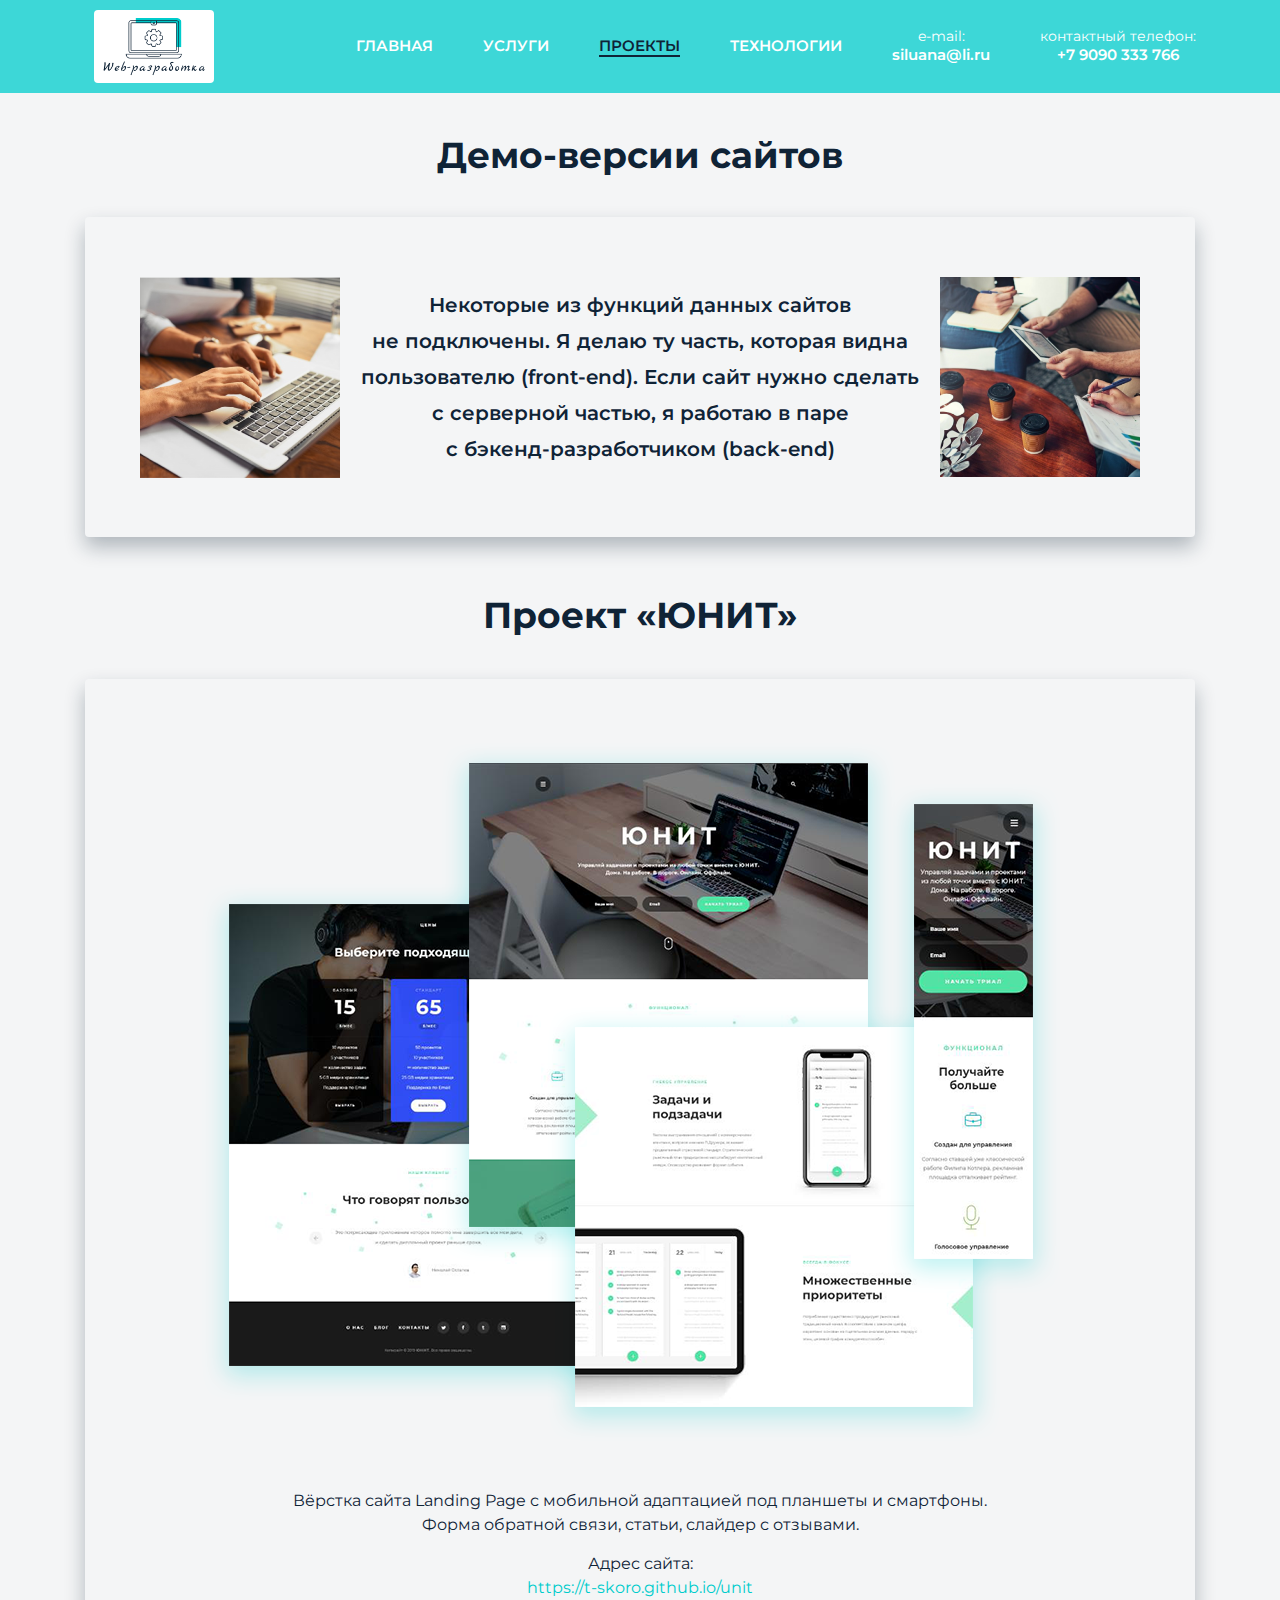
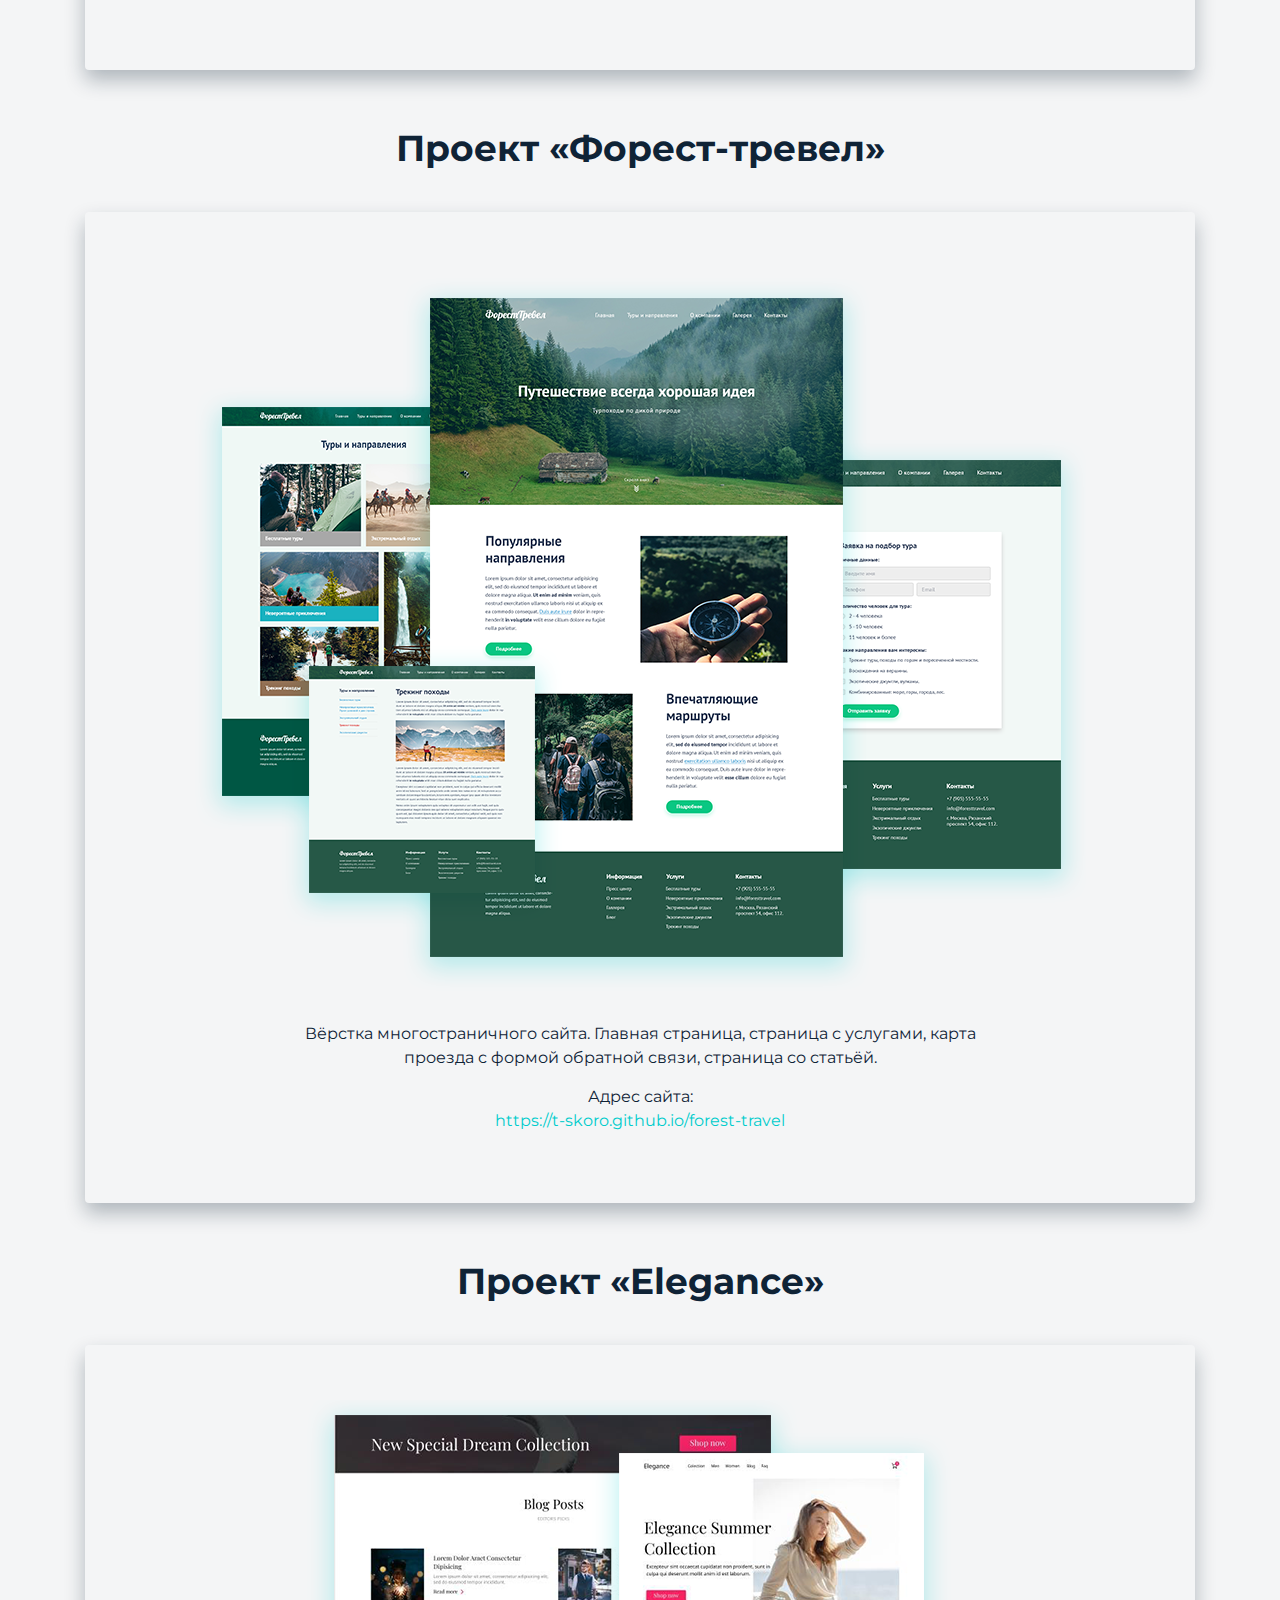
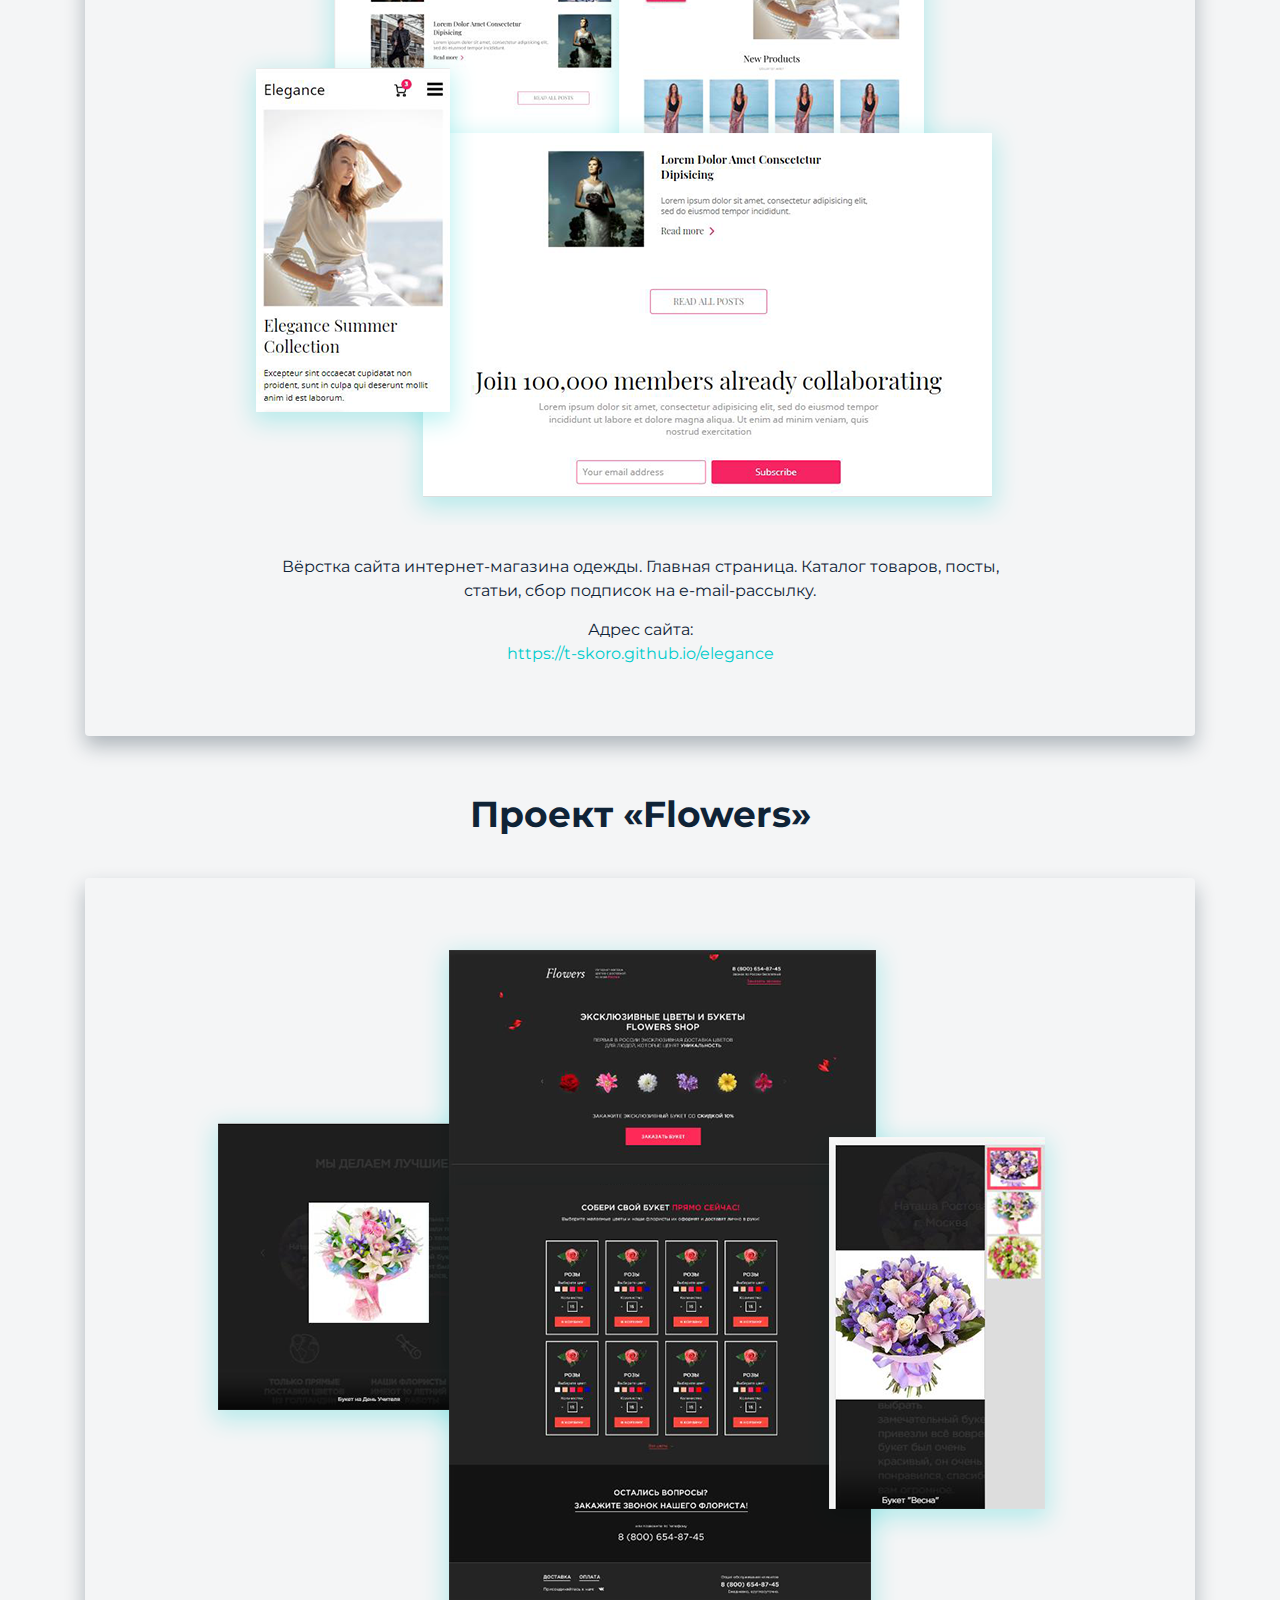
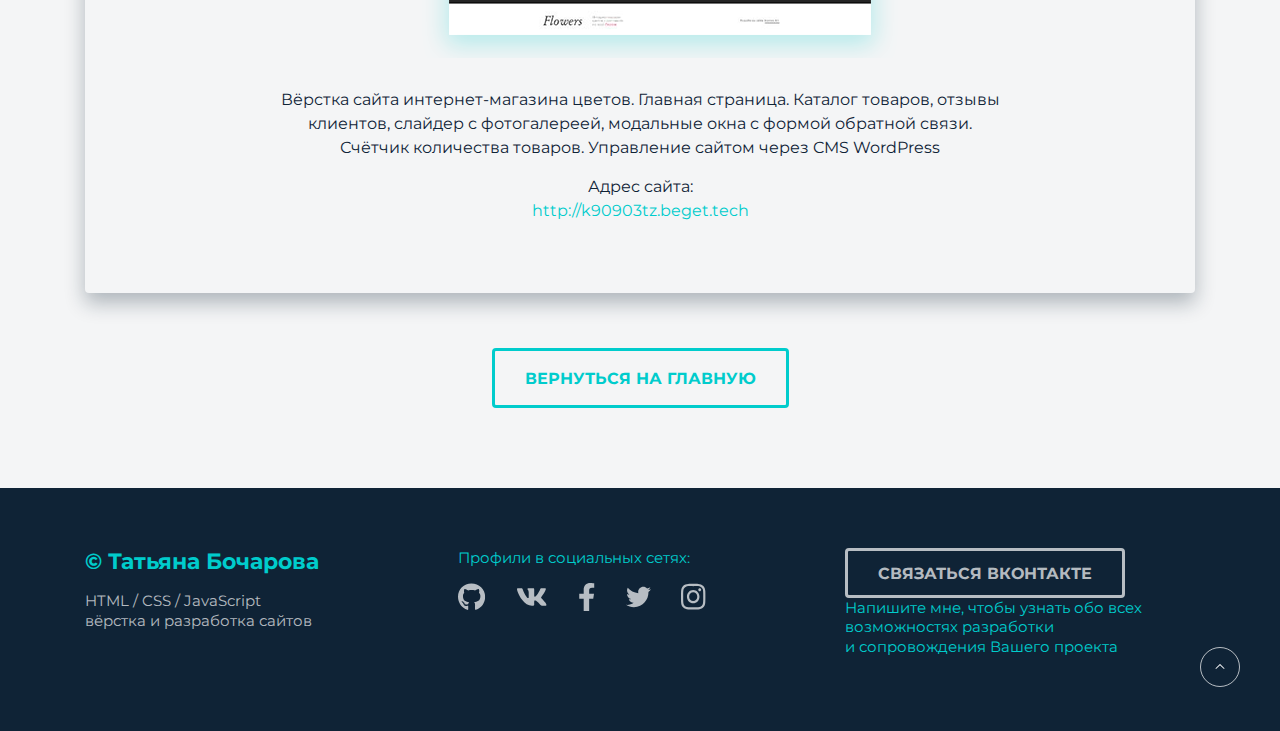
<file: forest-travel.html>
<!DOCTYPE html>
<html lang="ru">
	<head>
		<meta charset="UTF-8" />
		<meta name="viewport" content="width=device-width, initial-scale=1.0" />
		<title>Проекты</title>
		<link
			rel="SHORTCUT ICON"
			href="./img/logo/favicon.ico"
			type="image/x-icon"
		/>
		<link
			href="https://fonts.googleapis.com/css2?family=Montserrat:ital,wght@0,400;0,700;1,600&display=swap"
			rel="stylesheet"
		/>
		<link rel="stylesheet" href="./css/main.css" />
		<link rel="stylesheet" href="./css/media.css" />
	</head>
	<body>
		<aside class="sidebar sidebar--project">
			<a href="#" class="burger sidebar-burger">
				<img src="./img/icons/door-closed-solid.svg" alt="открыть" />
			</a>
			<div class="sidebar-logo">
				<a href="index.html" class="logo">
					<img
						src="img/logo/logo-13.png"
						alt="web-разработка"
						class="logo-image"
					/>
				</a>
				<a href="#" class="btn-clouse sidebar-close">
					<img src="./img/icons/door-open-solid.svg" alt="закрыть" />
				</a>
			</div>
			<nav class="side-menu sidebar-menu">
				<ul class="side-menu-list">
					<li class="side-menu-item">
						<a class="side-menu-link" href="index.html">Главная</a>
					</li>
					<li class="side-menu-item">
						<a class="side-menu-link" href="./services.html"
							>Услуги</a
						>
					</li>
					<li class="side-menu-item">
						<a
							class="side-menu-link side-menu-link--activ"
							href="forest-travel.html"
							>Проекты</a
						>
					</li>
					<li class="side-menu-item">
						<a class="side-menu-link" href="technology.html"
							>Технологии</a
						>
					</li>
					<li class="side-menu-item">
						<a class="side-menu-link" href="mailto:siluana@li.ru">
							<div class="mail-title">e-mail:</div>
							<div class="mail-content">siluana@li.ru</div>
						</a>
					</li>
					<li class="side-menu-item">
						<a class="side-menu-link" href="tel:+79090333766">
							<div class="phone-title">контактный телефон:</div>
							<div class="phone-content">+7 9090 333 766</div></a
						>
					</li>
				</ul>
			</nav>
		</aside>
		<main>
			<div class="project-wrapper">
				<div class="container">
					<h3 class="project-card-title">Демо&#8209;версии сайтов</h3>
					<div class="project-card services-description">
						<div class="project-card-image">
							<img src="./img/project/photo-1.png" alt="Фото" />
						</div>
						<div class="project-card-description">
							<span>
								Некоторые из&nbsp;функций данных сайтов
								не&nbsp;подключены. Я&nbsp;делаю ту&nbsp;часть,
								которая видна пользователю (front&#8209;end).
								Если сайт нужно сделать с&nbsp;серверной частью,
								я&nbsp;работаю в&nbsp;паре
								с&nbsp;бэкенд&#8209;разработчиком
								(back&#8209;end)
							</span>
						</div>
						<div class="project-card-image">
							<img src="./img/project/photo-2.png" alt="Фото" />
						</div>
					</div>
				</div>

				<article class="project" id="project-unit">
					<div class="container">
						<h2 class="project-header">Проект «ЮНИТ»</h2>
						<div class="project-content">
							<div class="project-img">
								<img
									src="./img/project/unit.png"
									alt="Верстка сайта «UNIT»"
								/>
							</div>
							<div class="project-description">
								<p>
									Вёрстка сайта Landing&nbsp;Page
									с&nbsp;мобильной адаптацией под планшеты
									и&nbsp;смартфоны. Форма обратной связи,
									статьи, слайдер с&nbsp;отзывами.
								</p>
								<p>
									Адрес сайта:<br />
									<a href="https://t-skoro.github.io/unit/"
										>https://t-skoro.github.io/unit</a
									>
								</p>
							</div>
						</div>
					</div>
				</article>
				<article class="project" id="project-forest">
					<div class="container">
						<h2 class="project-header">
							Проект «Форест&#8209;тревел»
						</h2>
						<div class="project-content">
							<div class="project-img">
								<img
									src="./img/project/forest-travel-coll.png"
									alt="Верстка сайта «Форест-тревел»"
								/>
							</div>
							<div class="project-description">
								<p>
									Вёрстка многостраничного сайта. Главная
									страница, страница с&nbsp;услугами, карта
									проезда с&nbsp;формой обратной связи,
									страница со&nbsp;статьёй.
								</p>
								<p>
									Адрес сайта:<br />
									<a
										href="https://t-skoro.github.io/forest-travel"
										>https://t-skoro.github.io/forest-travel</a
									>
								</p>
							</div>
						</div>
					</div>
				</article>
				<article class="project" id="project-elegance">
					<div class="container">
						<h2 class="project-header">Проект «Elegance»</h2>
						<div class="project-content">
							<div class="project-img">
								<img
									src="./img/project/elegance-coll.png"
									alt="Проект «Elegance»"
								/>
							</div>
							<div class="project-description">
								<p>
									Вёрстка сайта интернет&#8209;магазина
									одежды. Главная страница. Каталог товаров,
									посты, статьи, сбор подписок
									на&nbsp;e&#8209;mail&#8209;рассылку.
								</p>
								<p>
									Адрес сайта:<br />
									<a href="https://t-skoro.github.io/elegance"
										>https://t-skoro.github.io/elegance</a
									>
								</p>
							</div>
						</div>
					</div>
				</article>
				<article class="project" id="project-flowers">
					<div class="container">
						<h2 class="project-header">Проект «Flowers»</h2>
						<div class="project-content">
							<div class="project-img">
								<img
									src="./img/project/flowers-coll.png"
									alt="Проект «Flowers»"
								/>
							</div>
							<div class="project-description">
								<p>
									Вёрстка сайта интернет&#8209;магазина
									цветов. Главная страница. Каталог товаров,
									отзывы клиентов, слайдер
									с&nbsp;фотогалереей, модальные окна
									с&nbsp;формой обратной связи. Счётчик
									количества товаров. Управление сайтом через
									CMS WordPress
								</p>
								<p>
									Адрес сайта:<br />
									<a href="http://k90903tz.beget.tech"
										>http://k90903tz.beget.tech</a
									>
								</p>
							</div>
						</div>
						<div class="btn-more">
							<a href="index.html" class="project-btn-back"
								>Вернуться на главную</a
							>
						</div>
					</div>
				</article>
			</div>
		</main>

		<footer class="footer">
			<div class="container">
				<div class="footer-row">
					<!-- footer-copyright -->
					<div class="footer-copyright footer-col">
						<div class="footer-copyright-name">
							&copy; Татьяна Бочарова
						</div>
						<p>
							HTML / CSS / JavaScript <br />
							вёрстка и разработка сайтов
						</p>
						<!-- <p>Макет сайта создан при участии WebCademy.ru</p> -->
					</div>
					<!-- //footer-copyright -->

					<!-- footer-icons -->
					<div class="footer-icons footer-col">
						<p>Профили в социальных сетях:</p>
						<div class="footer-icons-row">
							<a href="https://github.com/t-skoro">
								<svg
									width="28"
									height="28"
									viewBox="0 0 28 28"
									fill="none"
									xmlns="http://www.w3.org/2000/svg"
								>
									<g clip-path="url(#clip0)">
										<path
											d="M9.08714 21.7328C9.08714 21.8422 8.96116 21.9297 8.80232 21.9297C8.62156 21.9461 8.49558 21.8586 8.49558 21.7328C8.49558 21.6234 8.62156 21.5359 8.78041 21.5359C8.94473 21.5195 9.08714 21.607 9.08714 21.7328ZM7.38365 21.4867C7.34531 21.5961 7.45486 21.7219 7.61918 21.7547C7.76159 21.8094 7.92592 21.7547 7.95878 21.6453C7.99165 21.5359 7.88758 21.4102 7.72325 21.3609C7.58084 21.3227 7.42199 21.3773 7.38365 21.4867ZM9.8047 21.3938C9.64585 21.432 9.5363 21.5359 9.55273 21.6617C9.56916 21.7711 9.71158 21.8422 9.8759 21.8039C10.0347 21.7656 10.1443 21.6617 10.1279 21.5523C10.1114 21.4484 9.96354 21.3773 9.8047 21.3938ZM13.4089 0.4375C5.81161 0.4375 0 6.19609 0 13.7812C0 19.8461 3.82328 25.0359 9.28433 26.8625C9.98545 26.9883 10.2319 26.5562 10.2319 26.2008C10.2319 25.8617 10.2155 23.9914 10.2155 22.843C10.2155 22.843 6.38127 23.6633 5.57608 21.2133C5.57608 21.2133 4.95164 19.6219 4.05334 19.2117C4.05334 19.2117 2.79899 18.3531 4.14098 18.3695C4.14098 18.3695 5.50487 18.4789 6.25529 19.7805C7.45485 21.8914 9.46509 21.2844 10.2484 20.9234C10.3744 20.0484 10.7304 19.4414 11.1248 19.0805C8.06286 18.7414 4.97356 18.2984 4.97356 13.0375C4.97356 11.5336 5.38984 10.7789 6.26624 9.81641C6.12383 9.46094 5.65824 7.99531 6.40866 6.10313C7.55345 5.74766 10.1881 7.57969 10.1881 7.57969C11.2836 7.27344 12.4613 7.11484 13.628 7.11484C14.7947 7.11484 15.9723 7.27344 17.0678 7.57969C17.0678 7.57969 19.7025 5.74219 20.8473 6.10313C21.5977 8.00078 21.1321 9.46094 20.9897 9.81641C21.8661 10.7844 22.4029 11.5391 22.4029 13.0375C22.4029 18.3148 19.1767 18.7359 16.1148 19.0805C16.6187 19.5125 17.0459 20.3328 17.0459 21.618C17.0459 23.4609 17.0295 25.7414 17.0295 26.1898C17.0295 26.5453 17.2815 26.9773 17.9771 26.8516C23.4546 25.0359 27.1683 19.8461 27.1683 13.7812C27.1683 6.19609 21.0061 0.4375 13.4089 0.4375ZM5.32411 19.2992C5.25291 19.3539 5.26934 19.4797 5.36246 19.5836C5.4501 19.6711 5.57608 19.7094 5.64729 19.6383C5.71849 19.5836 5.70206 19.4578 5.60894 19.3539C5.5213 19.2664 5.39532 19.2281 5.32411 19.2992ZM4.73255 18.8562C4.6942 18.9273 4.74898 19.0148 4.85853 19.0695C4.94617 19.1242 5.05572 19.1078 5.09406 19.0312C5.1324 18.9602 5.07763 18.8727 4.96808 18.818C4.85853 18.7852 4.77089 18.8016 4.73255 18.8562ZM6.50725 20.8031C6.41961 20.8742 6.45248 21.0383 6.57846 21.1422C6.70444 21.268 6.86329 21.2844 6.93449 21.1969C7.0057 21.1258 6.97284 20.9617 6.86329 20.8578C6.74278 20.732 6.57846 20.7156 6.50725 20.8031ZM5.88282 19.9992C5.79518 20.0539 5.79518 20.1961 5.88282 20.3219C5.97046 20.4477 6.11835 20.5023 6.18956 20.4477C6.2772 20.3766 6.2772 20.2344 6.18956 20.1086C6.11287 19.9828 5.97046 19.9281 5.88282 19.9992Z"
											fill="rgba(255, 255, 255, 0.7)"
										/>
									</g>
									<defs>
										<clipPath id="clip0">
											<rect
												width="27.1683"
												height="28"
												fill="rgba(255, 255, 255, 0.7)"
											/>
										</clipPath>
									</defs>
								</svg>

								<!-- <img
									src="./img/icons/github.svg"
									alt="github"
								/> -->
							</a>
							<a href="#">
								<svg
									width="32"
									height="28"
									viewBox="0 0 32 28"
									fill="none"
									xmlns="http://www.w3.org/2000/svg"
								>
									<path
										d="M29.7687 6.43672C29.9708 5.75312 29.7687 5.25 28.7965 5.25H25.5793C24.76 5.25 24.3831 5.68203 24.181 6.16328C24.181 6.16328 22.5423 10.1609 20.2264 12.7531C19.4781 13.5023 19.134 13.743 18.7243 13.743C18.5222 13.743 18.2109 13.5023 18.2109 12.8188V6.43672C18.2109 5.61641 17.9815 5.25 17.3042 5.25H12.2462C11.7328 5.25 11.4269 5.63281 11.4269 5.98828C11.4269 6.76484 12.5849 6.94531 12.7051 9.13281V13.8797C12.7051 14.9188 12.5193 15.1102 12.1097 15.1102C11.0173 15.1102 8.36267 11.0961 6.78958 6.50234C6.47277 5.61094 6.16143 5.25 5.33665 5.25H2.11946C1.20183 5.25 1.01611 5.68203 1.01611 6.16328C1.01611 7.01641 2.10854 11.2547 6.10135 16.8547C8.7614 20.6773 12.5084 22.75 15.9168 22.75C17.9651 22.75 18.2163 22.2906 18.2163 21.4977C18.2163 17.8445 18.0306 17.5 19.0575 17.5C19.5327 17.5 20.352 17.7406 22.2638 19.5836C24.4486 21.7711 24.8091 22.75 26.0326 22.75H29.2498C30.1675 22.75 30.6317 22.2906 30.3641 21.3828C29.7523 19.4742 25.6175 15.5477 25.4318 15.2852C24.9566 14.6727 25.0931 14.3992 25.4318 13.8523C25.4373 13.8469 29.3645 8.3125 29.7687 6.43672Z"
										fill="rgba(255, 255, 255, 0.7)"
									/>
								</svg>
								<!-- <img src="./img/icons/vk.svg" alt="vk" /> -->
							</a>
							<a href="#">
								<svg
									width="18"
									height="28"
									viewBox="0 0 18 28"
									fill="none"
									xmlns="http://www.w3.org/2000/svg"
								>
									<path
										d="M15.2354 15.75L16.0115 10.6827H11.1589V7.3943C11.1589 6.00797 11.8368 4.65664 14.0101 4.65664H16.2162V0.342344C16.2162 0.342344 14.2143 0 12.3002 0C8.30387 0 5.69171 2.42703 5.69171 6.82063V10.6827H1.24951V15.75H5.69171V28H11.1589V15.75H15.2354Z"
										fill="rgba(255, 255, 255, 0.7)"
									/>
								</svg>
								<!-- <img
									src="./img/icons/facebook.svg"
									alt="facebook"
								/> -->
							</a>
							<a href="#">
								<svg
									width="25"
									height="28"
									aria-hidden="true"
									focusable="false"
									data-prefix="fab"
									data-icon="twitter"
									class="svg-inline--fa fa-twitter fa-w-16"
									role="img"
									xmlns="http://www.w3.org/2000/svg"
									viewBox="0 0 512 512"
								>
									<path
										fill="rgba(255, 255, 255, 0.7)"
										d="M459.37 151.716c.325 4.548.325 9.097.325 13.645 0 138.72-105.583 298.558-298.558 298.558-59.452 0-114.68-17.219-161.137-47.106 8.447.974 16.568 1.299 25.34 1.299 49.055 0 94.213-16.568 130.274-44.832-46.132-.975-84.792-31.188-98.112-72.772 6.498.974 12.995 1.624 19.818 1.624 9.421 0 18.843-1.3 27.614-3.573-48.081-9.747-84.143-51.98-84.143-102.985v-1.299c13.969 7.797 30.214 12.67 47.431 13.319-28.264-18.843-46.781-51.005-46.781-87.391 0-19.492 5.197-37.36 14.294-52.954 51.655 63.675 129.3 105.258 216.365 109.807-1.624-7.797-2.599-15.918-2.599-24.04 0-57.828 46.782-104.934 104.934-104.934 30.213 0 57.502 12.67 76.67 33.137 23.715-4.548 46.456-13.32 66.599-25.34-7.798 24.366-24.366 44.833-46.132 57.827 21.117-2.273 41.584-8.122 60.426-16.243-14.292 20.791-32.161 39.308-52.628 54.253z"
									></path>
								</svg>
								<!-- <img
									src="./img/icons/twitter.svg"
									alt="twitter"
								/> -->
							</a>
							<a href="#">
								<svg
									width="25"
									height="30"
									viewBox="0 0 25 30"
									fill="none"
									xmlns="http://www.w3.org/2000/svg"
								>
									<g clip-path="url(#clip0)">
										<path
											d="M12.2036 8.07137C8.74026 8.07137 5.9467 11.008 5.9467 14.6487C5.9467 18.2894 8.74026 21.226 12.2036 21.226C15.667 21.226 18.4605 18.2894 18.4605 14.6487C18.4605 11.008 15.667 8.07137 12.2036 8.07137ZM12.2036 18.9248C9.96551 18.9248 8.13581 17.0071 8.13581 14.6487C8.13581 12.2902 9.96006 10.3726 12.2036 10.3726C14.4472 10.3726 16.2714 12.2902 16.2714 14.6487C16.2714 17.0071 14.4417 18.9248 12.2036 18.9248ZM20.1759 7.80233C20.1759 8.65526 19.5224 9.33646 18.7165 9.33646C17.9051 9.33646 17.2571 8.64953 17.2571 7.80233C17.2571 6.95512 17.9105 6.26819 18.7165 6.26819C19.5224 6.26819 20.1759 6.95512 20.1759 7.80233ZM24.3199 9.35936C24.2274 7.3043 23.7808 5.48395 22.3487 3.98416C20.9219 2.48437 19.1902 2.01498 17.2353 1.91194C15.2204 1.79172 9.18135 1.79172 7.1665 1.91194C5.217 2.00925 3.48532 2.47865 2.05314 3.97844C0.620969 5.47823 0.179881 7.29858 0.0818609 9.35363C-0.0324953 11.4717 -0.0324953 17.82 0.0818609 19.938C0.174435 21.9931 0.620969 23.8134 2.05314 25.3132C3.48532 26.813 5.21155 27.2824 7.1665 27.3854C9.18135 27.5056 15.2204 27.5056 17.2353 27.3854C19.1902 27.2881 20.9219 26.8187 22.3487 25.3132C23.7754 23.8134 24.2219 21.9931 24.3199 19.938C24.4343 17.82 24.4343 11.4774 24.3199 9.35936ZM21.717 22.2106C21.2922 23.3326 20.4699 24.197 19.3972 24.6492C17.7907 25.3189 13.9789 25.1644 12.2036 25.1644C10.4284 25.1644 6.61106 25.3132 5.01007 24.6492C3.94274 24.2027 3.12047 23.3383 2.69027 22.2106C2.05314 20.5219 2.20017 16.5148 2.20017 14.6487C2.20017 12.7825 2.05859 8.76975 2.69027 7.08678C3.11502 5.9648 3.9373 5.10042 5.01007 4.64819C6.6165 3.97844 10.4284 4.133 12.2036 4.133C13.9789 4.133 17.7962 3.98416 19.3972 4.64819C20.4645 5.09469 21.2868 5.95907 21.717 7.08678C22.3541 8.77547 22.2071 12.7825 22.2071 14.6487C22.2071 16.5148 22.3541 20.5276 21.717 22.2106Z"
											fill="rgba(255, 255, 255, 0.7)"
										/>
									</g>
									<defs>
										<clipPath id="clip0">
											<rect
												width="24.396"
												height="29.3088"
												fill="rgba(255, 255, 255, 0.7)"
											/>
										</clipPath>
									</defs>
								</svg>
								<!-- <img
									src="./img/icons/instagram.svg"
									alt="instagram"
								/> -->
							</a>
						</div>
					</div>
					<!-- //footer-icons -->

					<!-- footer-contacts -->
					<div class="footer-contacts footer-col">
						<a href="#" class="footer-button"
							>Связаться ВКонтакте</a
						>
						<p>
							Напишите мне, чтобы узнать обо&nbsp;всех
							возможностях разработки и&nbsp;сопровождения Вашего
							проекта
						</p>
					</div>
					<!-- //footer-contacts -->
				</div>
			</div>
			<div class="top">
				<a href="#" class="top-link">
					<svg
						width="40"
						height="40"
						viewBox="0 0 40 40"
						fill="none"
						xmlns="http://www.w3.org/2000/svg"
					>
						<path
							opacity="0.7"
							d="M20 0.5C30.7696 0.5 39.5 9.23045 39.5 20C39.5 30.7696 30.7696 39.5 20 39.5C9.23045 39.5 0.5 30.7696 0.5 20C0.5 9.23045 9.23045 0.5 20 0.5Z"
							stroke="#FFF"
						/>
						<path
							fill-rule="evenodd"
							clip-rule="evenodd"
							d="M20 18.1526L16.311 21.8602C16.1255 22.0466 15.8247 22.0466 15.6392 21.8602C15.4536 21.6737 15.4536 21.3714 15.6392 21.185L19.6641 17.1398C19.8496 16.9534 20.1504 16.9534 20.3359 17.1398L24.3608 21.185C24.5464 21.3714 24.5464 21.6737 24.3608 21.8602C24.1753 22.0466 23.8745 22.0466 23.689 21.8602L20 18.1526Z"
							fill="white"
						/>
					</svg>
					<!-- <img src="img/icons/top-arrow.svg" alt="icon: arrow top" /> -->
				</a>
			</div>
		</footer>
		<script src="js/sidebar-menu.js"></script>
	</body>
</html>
</file>
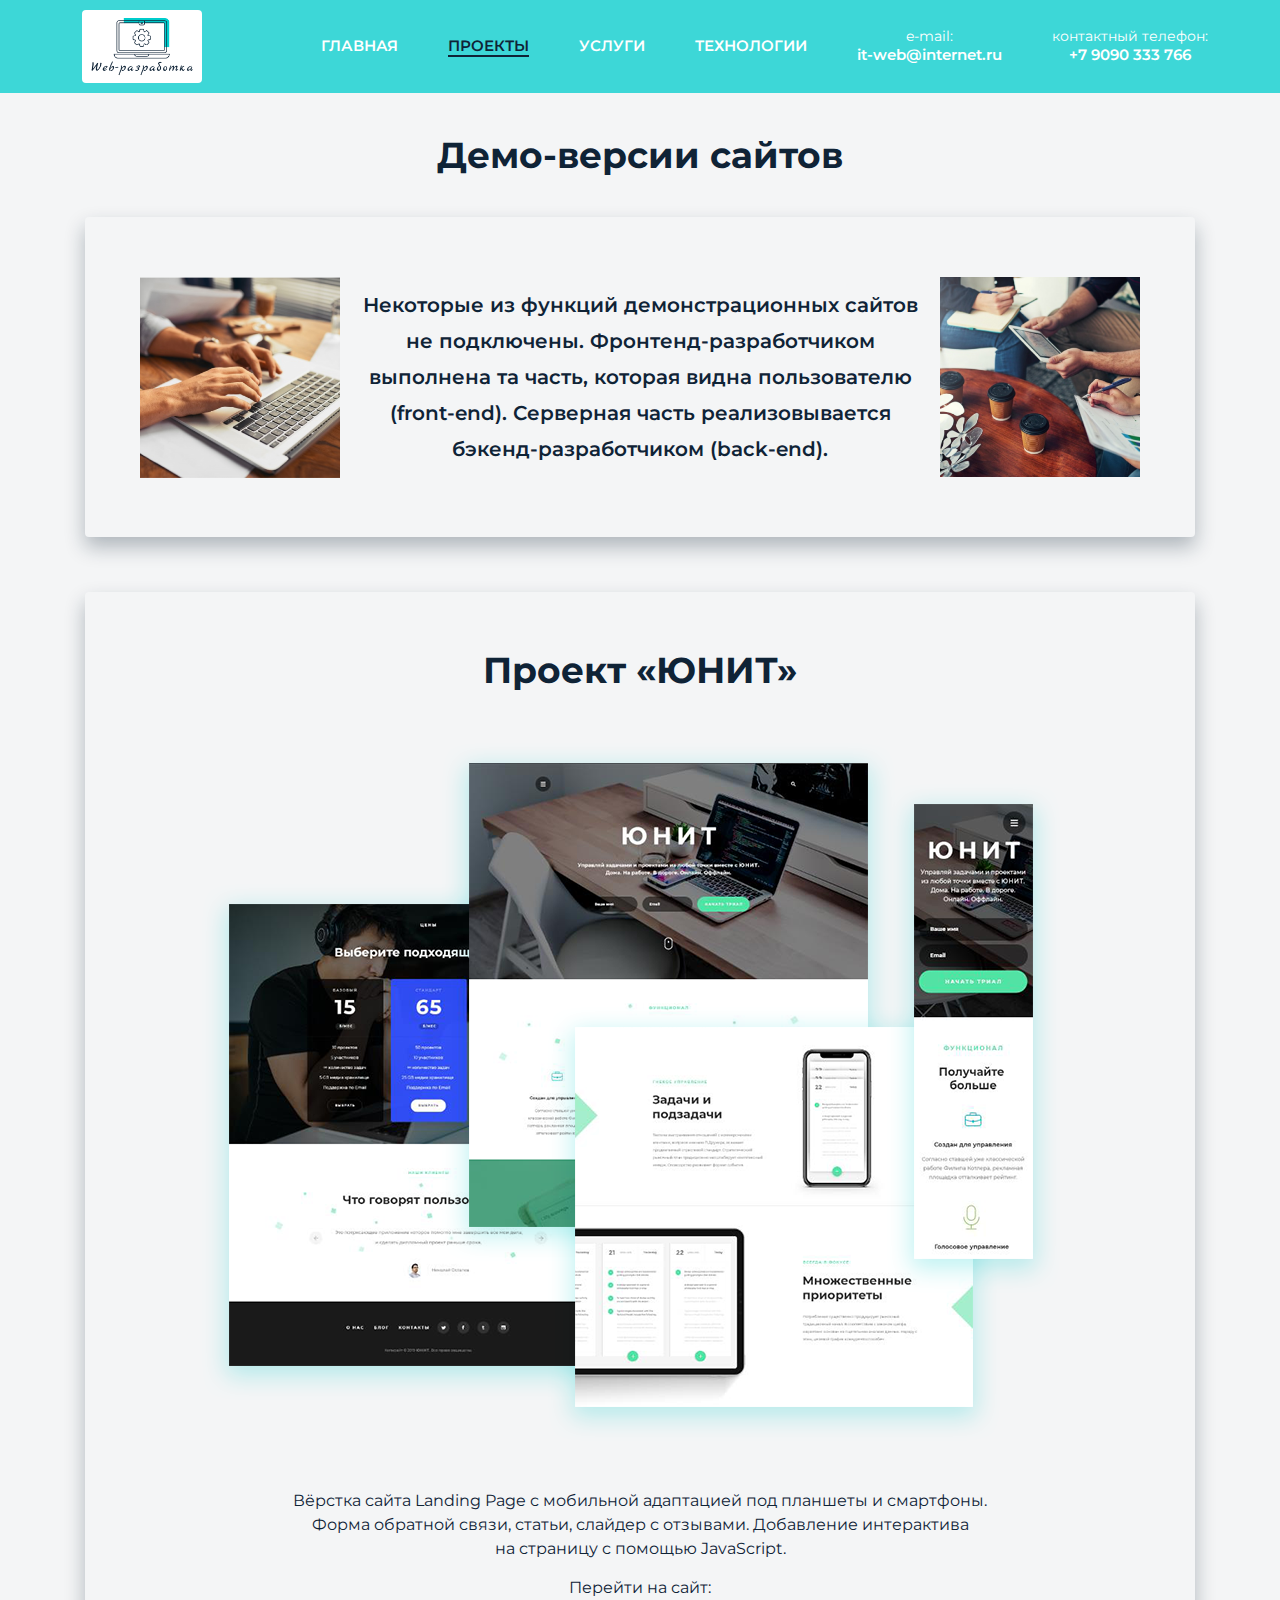
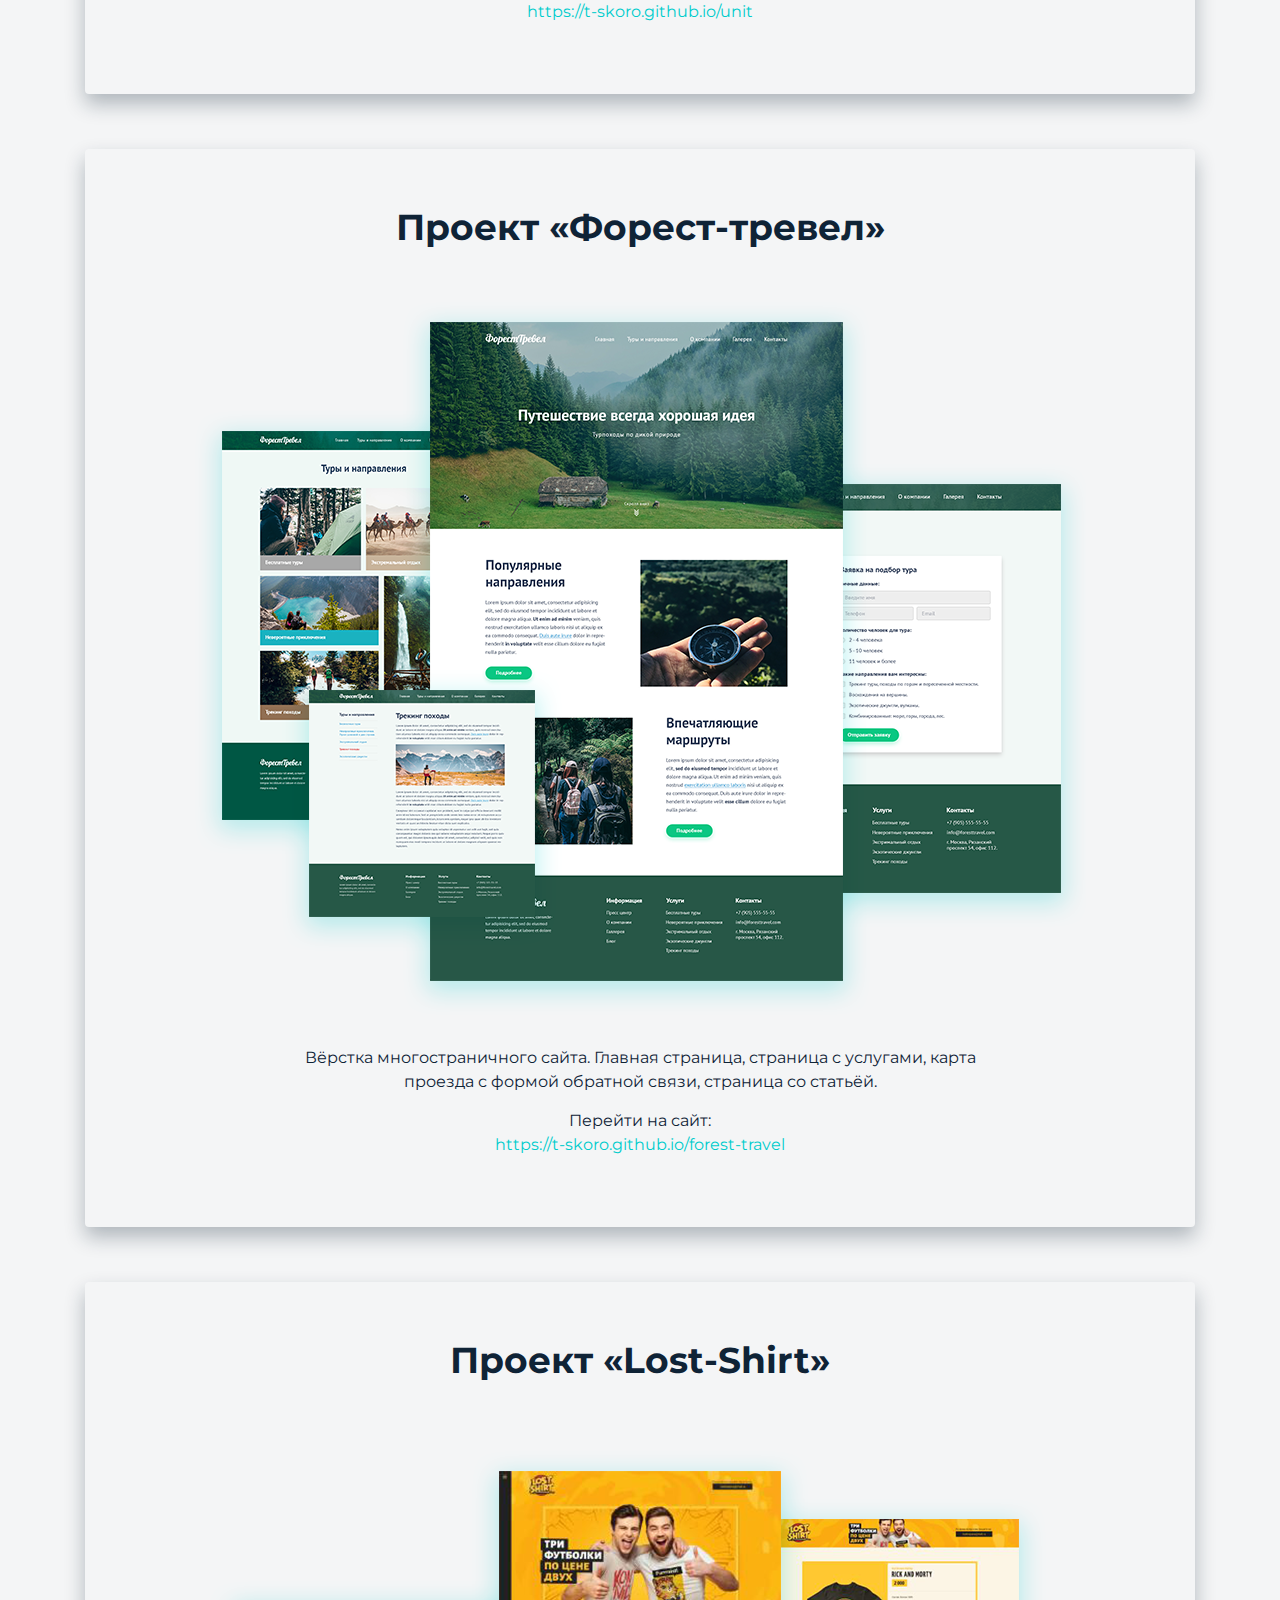
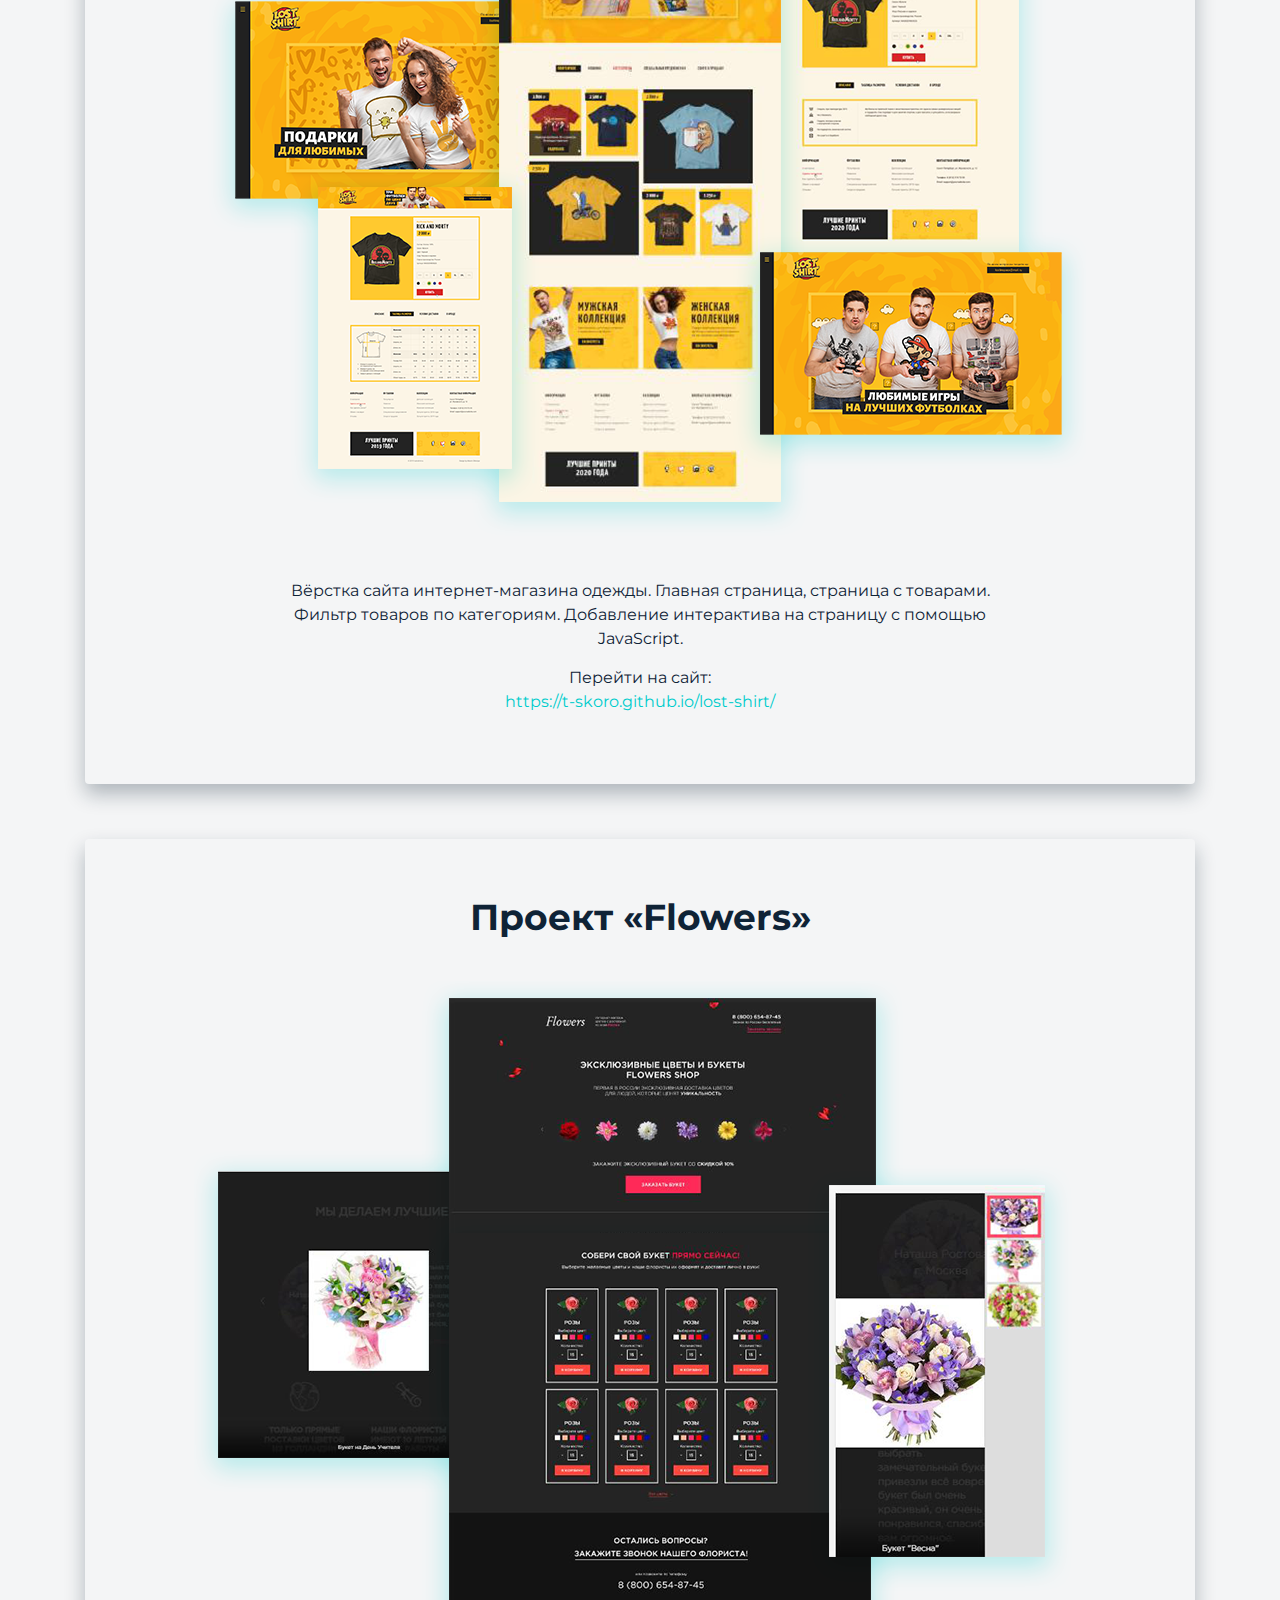
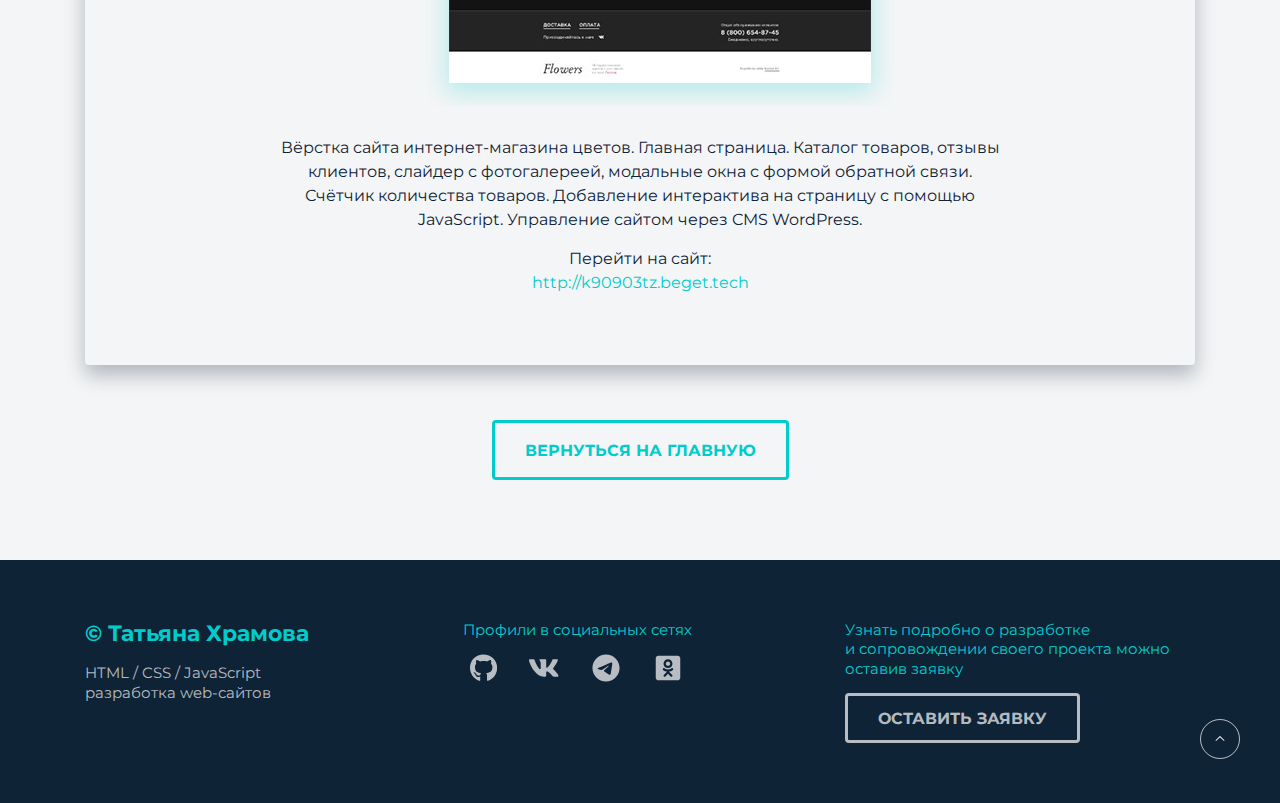
<file: projects.html>
<!DOCTYPE html>
<html lang="ru">
	<head>
		<meta charset="UTF-8" />
		<meta name="viewport" content="width=device-width, initial-scale=1.0" />
		<title>Проекты</title>
		<link
			rel="SHORTCUT ICON"
			href="img/logo/favicon.ico"
			type="image/x-icon"
		/>
		<link
			href="https://fonts.googleapis.com/css2?family=Montserrat:ital,wght@0,400;0,700;1,600&display=swap"
			rel="stylesheet"
		/>
		<link rel="stylesheet" href="css/main.css" />
		<link rel="stylesheet" href="css/media.css" />
	</head>
	<body>
		<aside class="sidebar sidebar--project">
			<a href="#" class="burger sidebar-burger">
				<img src="img/icons/door-closed-solid.svg" alt="открыть" />
			</a>
			<div class="sidebar-logo">
				<a href="index.html" class="logo">
					<img
						src="img/logo/logo-13.png"
						alt="web-разработка"
						class="logo-image"
					/>
				</a>
				<a href="#" class="btn-clouse sidebar-close">
					<img src="img/icons/door-open-solid.svg" alt="закрыть" />
				</a>
			</div>
			<nav class="side-menu sidebar-menu">
				<ul class="side-menu-list">
					<li class="side-menu-item">
						<a class="side-menu-link" href="index.html">Главная</a>
					</li>
					<li class="side-menu-item">
						<a
							class="side-menu-link side-menu-link--activ"
							href="projects.html"
							>Проекты</a
						>
					</li>
					<li class="side-menu-item">
						<a class="side-menu-link" href="services.html"
							>Услуги</a
						>
					</li>
					<li class="side-menu-item">
						<a class="side-menu-link" href="technology.html"
							>Технологии</a
						>
					</li>
					<li class="side-menu-item">
						<a
							class="side-menu-link"
							href="mailto:it-web@internet.ru"
						>
							<div class="mail-title">e-mail:</div>
							<div class="mail-content">it-web@internet.ru</div>
						</a>
					</li>
					<li class="side-menu-item">
						<a class="side-menu-link" href="tel:+79090333766">
							<div class="phone-title">контактный телефон:</div>
							<div class="phone-content">+7 9090 333 766</div></a
						>
					</li>
				</ul>
			</nav>
		</aside>
		<main>
			<div class="project-wrapper">
				<div class="container">
					<h3 class="project-card-title">Демо&#8209;версии сайтов</h3>
					<div class="project-card services-description">
						<div class="project-card-image">
							<img src="img/project/photo-1.png" alt="Фото" />
						</div>
						<div class="project-card-description">
							<span>
								Некоторые из&nbsp;функций демонстрационных
								сайтов не&nbsp;подключены.
								Фронтенд&#8209;разработчиком выполнена та часть,
								которая видна пользователю (front&#8209;end).
								Серверная часть реализовывается
								бэкенд&#8209;разработчиком (back&#8209;end).
							</span>
						</div>
						<div class="project-card-image">
							<img src="img/project/photo-2.png" alt="Фото" />
						</div>
					</div>
				</div>

				<article class="project" id="project-unit">
					<div class="container">
						<div class="project-content">
							<h2 class="project-header">Проект «ЮНИТ»</h2>
							<div class="project-img">
								<img
									src="img/project/unit.png"
									alt="Верстка сайта «UNIT»"
								/>
							</div>
							<div class="project-description">
								<p>
									Вёрстка сайта Landing&nbsp;Page
									с&nbsp;мобильной адаптацией под планшеты
									и&nbsp;смартфоны. Форма обратной связи,
									статьи, слайдер с&nbsp;отзывами. Добавление
									интерактива на&nbsp;страницу с&nbsp;помощью
									JavaScript.
								</p>
								<p>
									Перейти на сайт:<br />
									<a href="https://t-skoro.github.io/unit/"
										>https://t-skoro.github.io/unit</a
									>
								</p>
							</div>
						</div>
					</div>
				</article>
				<article class="project" id="project-forest">
					<div class="container">
						<div class="project-content">
							<h2 class="project-header">
								Проект «Форест&#8209;тревел»
							</h2>
							<div class="project-img">
								<img
									src="img/project/forest-travel-coll.png"
									alt="Верстка сайта «Форест-тревел»"
								/>
							</div>
							<div class="project-description">
								<p>
									Вёрстка многостраничного сайта. Главная
									страница, страница с&nbsp;услугами, карта
									проезда с&nbsp;формой обратной связи,
									страница со&nbsp;статьёй.
								</p>
								<p>
									Перейти на сайт:<br />
									<a
										href="https://t-skoro.github.io/forest-travel"
										>https://t-skoro.github.io/forest-travel</a
									>
								</p>
							</div>
						</div>
					</div>
				</article>
				<article class="project" id="project-lost-shirt">
					<div class="container">
						<div class="project-content">
							<h2 class="project-header">
								Проект «Lost&#8209;Shirt»
							</h2>
							<div class="project-img">
								<img
									src="img/project/lost-shirt-coll.png"
									alt="Проект «Elegance»"
								/>
							</div>
							<div class="project-description">
								<p>
									Вёрстка сайта интернет&#8209;магазина
									одежды. Главная страница, страница
									с&nbsp;товарами. Фильтр товаров
									по&nbsp;категориям. Добавление интерактива
									на&nbsp;страницу с&nbsp;помощью JavaScript.
								</p>
								<p>
									Перейти на сайт:<br />
									<a
										href="https://t-skoro.github.io/lost-shirt/"
										>https://t-skoro.github.io/lost-shirt/</a
									>
								</p>
							</div>
						</div>
					</div>
				</article>
				<article class="project" id="project-flowers">
					<div class="container">
						<div class="project-content">
							<h2 class="project-header">Проект «Flowers»</h2>
							<div class="project-img">
								<img
									src="img/project/flowers-coll.png"
									alt="Проект «Flowers»"
								/>
							</div>
							<div class="project-description">
								<p>
									Вёрстка сайта интернет&#8209;магазина
									цветов. Главная страница. Каталог товаров,
									отзывы клиентов, слайдер
									с&nbsp;фотогалереей, модальные окна
									с&nbsp;формой обратной связи. Счётчик
									количества товаров. Добавление интерактива
									на&nbsp;страницу с&nbsp;помощью JavaScript.
									Управление сайтом через CMS&nbsp;WordPress.
								</p>
								<p>
									Перейти на сайт:<br />
									<a href="http://k90903tz.beget.tech"
										>http://k90903tz.beget.tech</a
									>
								</p>
							</div>
						</div>
					</div>
				</article>
				<!-- <article class="project" id="project-elegance">
					<div class="container">
						<h2 class="project-header">Проект «Elegance»</h2>
						<div class="project-content">
							<div class="project-img">
								<img
									src="img/project/elegance-coll.png"
									alt="Проект «Elegance»"
								/>
							</div>
							<div class="project-description">
								<p>
									Вёрстка сайта интернет&#8209;магазина
									одежды. Главная страница. Каталог товаров,
									размещение постов и&nbsp;статей, сбор
									подписок
									на&nbsp;e&#8209;mail&#8209;рассылку.
									Добавление интерактива на&nbsp;страницу
									с&nbsp;помощью JavaScript.
								</p>
								<p>
									Перейти на сайт:<br />
									<a
										href="https://t-skoro.github.io/elegance/"
										>https://t-skoro.github.io/elegance/</a
									>
								</p>
							</div>
						</div>
					</div>
				</article> -->
				<div class="btn-more container">
					<a href="index.html" class="project-btn-back"
						>Вернуться на главную</a
					>
				</div>
			</div>
		</main>

		<footer class="footer">
			<div class="container">
				<div class="footer-row">
					<!-- footer-copyright -->
					<div class="footer-copyright footer-col">
						<div class="footer-copyright-name">
							&copy; Татьяна Храмова
						</div>
						<p>
							HTML / CSS / JavaScript <br />
							разработка web-сайтов
						</p>
					</div>
					<!-- //footer-copyright -->

					<!-- footer-icons -->
					<div class="footer-icons footer-col">
						<p>Профили в социальных сетях</p>
						<div class="footer-icons-row">
							<a href="#">
								<svg
									width="28"
									height="28"
									viewBox="0 0 28 28"
									fill="none"
									xmlns="http://www.w3.org/2000/svg"
								>
									<g clip-path="url(#clip0)">
										<path
											d="M9.08714 21.7328C9.08714 21.8422 8.96116 21.9297 8.80232 21.9297C8.62156 21.9461 8.49558 21.8586 8.49558 21.7328C8.49558 21.6234 8.62156 21.5359 8.78041 21.5359C8.94473 21.5195 9.08714 21.607 9.08714 21.7328ZM7.38365 21.4867C7.34531 21.5961 7.45486 21.7219 7.61918 21.7547C7.76159 21.8094 7.92592 21.7547 7.95878 21.6453C7.99165 21.5359 7.88758 21.4102 7.72325 21.3609C7.58084 21.3227 7.42199 21.3773 7.38365 21.4867ZM9.8047 21.3938C9.64585 21.432 9.5363 21.5359 9.55273 21.6617C9.56916 21.7711 9.71158 21.8422 9.8759 21.8039C10.0347 21.7656 10.1443 21.6617 10.1279 21.5523C10.1114 21.4484 9.96354 21.3773 9.8047 21.3938ZM13.4089 0.4375C5.81161 0.4375 0 6.19609 0 13.7812C0 19.8461 3.82328 25.0359 9.28433 26.8625C9.98545 26.9883 10.2319 26.5562 10.2319 26.2008C10.2319 25.8617 10.2155 23.9914 10.2155 22.843C10.2155 22.843 6.38127 23.6633 5.57608 21.2133C5.57608 21.2133 4.95164 19.6219 4.05334 19.2117C4.05334 19.2117 2.79899 18.3531 4.14098 18.3695C4.14098 18.3695 5.50487 18.4789 6.25529 19.7805C7.45485 21.8914 9.46509 21.2844 10.2484 20.9234C10.3744 20.0484 10.7304 19.4414 11.1248 19.0805C8.06286 18.7414 4.97356 18.2984 4.97356 13.0375C4.97356 11.5336 5.38984 10.7789 6.26624 9.81641C6.12383 9.46094 5.65824 7.99531 6.40866 6.10313C7.55345 5.74766 10.1881 7.57969 10.1881 7.57969C11.2836 7.27344 12.4613 7.11484 13.628 7.11484C14.7947 7.11484 15.9723 7.27344 17.0678 7.57969C17.0678 7.57969 19.7025 5.74219 20.8473 6.10313C21.5977 8.00078 21.1321 9.46094 20.9897 9.81641C21.8661 10.7844 22.4029 11.5391 22.4029 13.0375C22.4029 18.3148 19.1767 18.7359 16.1148 19.0805C16.6187 19.5125 17.0459 20.3328 17.0459 21.618C17.0459 23.4609 17.0295 25.7414 17.0295 26.1898C17.0295 26.5453 17.2815 26.9773 17.9771 26.8516C23.4546 25.0359 27.1683 19.8461 27.1683 13.7812C27.1683 6.19609 21.0061 0.4375 13.4089 0.4375ZM5.32411 19.2992C5.25291 19.3539 5.26934 19.4797 5.36246 19.5836C5.4501 19.6711 5.57608 19.7094 5.64729 19.6383C5.71849 19.5836 5.70206 19.4578 5.60894 19.3539C5.5213 19.2664 5.39532 19.2281 5.32411 19.2992ZM4.73255 18.8562C4.6942 18.9273 4.74898 19.0148 4.85853 19.0695C4.94617 19.1242 5.05572 19.1078 5.09406 19.0312C5.1324 18.9602 5.07763 18.8727 4.96808 18.818C4.85853 18.7852 4.77089 18.8016 4.73255 18.8562ZM6.50725 20.8031C6.41961 20.8742 6.45248 21.0383 6.57846 21.1422C6.70444 21.268 6.86329 21.2844 6.93449 21.1969C7.0057 21.1258 6.97284 20.9617 6.86329 20.8578C6.74278 20.732 6.57846 20.7156 6.50725 20.8031ZM5.88282 19.9992C5.79518 20.0539 5.79518 20.1961 5.88282 20.3219C5.97046 20.4477 6.11835 20.5023 6.18956 20.4477C6.2772 20.3766 6.2772 20.2344 6.18956 20.1086C6.11287 19.9828 5.97046 19.9281 5.88282 19.9992Z"
											fill="rgba(255, 255, 255, 0.7)"
										/>
									</g>
									<defs>
										<clipPath id="clip0">
											<rect
												width="27.1683"
												height="28"
												fill="rgba(255, 255, 255, 0.7)"
											/>
										</clipPath>
									</defs>
								</svg>

								<!-- <img
									src="img/icons/github.svg"
									alt="github"
								/> -->
							</a>
							<a href="#">
								<svg
									width="32"
									height="28"
									viewBox="0 0 32 28"
									fill="none"
									xmlns="http://www.w3.org/2000/svg"
								>
									<path
										d="M29.7687 6.43672C29.9708 5.75312 29.7687 5.25 28.7965 5.25H25.5793C24.76 5.25 24.3831 5.68203 24.181 6.16328C24.181 6.16328 22.5423 10.1609 20.2264 12.7531C19.4781 13.5023 19.134 13.743 18.7243 13.743C18.5222 13.743 18.2109 13.5023 18.2109 12.8188V6.43672C18.2109 5.61641 17.9815 5.25 17.3042 5.25H12.2462C11.7328 5.25 11.4269 5.63281 11.4269 5.98828C11.4269 6.76484 12.5849 6.94531 12.7051 9.13281V13.8797C12.7051 14.9188 12.5193 15.1102 12.1097 15.1102C11.0173 15.1102 8.36267 11.0961 6.78958 6.50234C6.47277 5.61094 6.16143 5.25 5.33665 5.25H2.11946C1.20183 5.25 1.01611 5.68203 1.01611 6.16328C1.01611 7.01641 2.10854 11.2547 6.10135 16.8547C8.7614 20.6773 12.5084 22.75 15.9168 22.75C17.9651 22.75 18.2163 22.2906 18.2163 21.4977C18.2163 17.8445 18.0306 17.5 19.0575 17.5C19.5327 17.5 20.352 17.7406 22.2638 19.5836C24.4486 21.7711 24.8091 22.75 26.0326 22.75H29.2498C30.1675 22.75 30.6317 22.2906 30.3641 21.3828C29.7523 19.4742 25.6175 15.5477 25.4318 15.2852C24.9566 14.6727 25.0931 14.3992 25.4318 13.8523C25.4373 13.8469 29.3645 8.3125 29.7687 6.43672Z"
										fill="rgba(255, 255, 255, 0.7)"
									/>
								</svg>
								<!-- <img src="img/icons/vk.svg" alt="vk" /> -->
							</a>
							<a href="#">
								<svg
									xmlns="http://www.w3.org/2000/svg"
									width="32"
									height="28"
									viewBox="0 0 496 512"
								>
									<path
										fill="rgba(255, 255, 255, 0.7)"
										d="M248,8C111.033,8,0,119.033,0,256S111.033,504,248,504,496,392.967,496,256,384.967,8,248,8ZM362.952,176.66c-3.732,39.215-19.881,134.378-28.1,178.3-3.476,18.584-10.322,24.816-16.948,25.425-14.4,1.326-25.338-9.517-39.287-18.661-21.827-14.308-34.158-23.215-55.346-37.177-24.485-16.135-8.612-25,5.342-39.5,3.652-3.793,67.107-61.51,68.335-66.746.153-.655.3-3.1-1.154-4.384s-3.59-.849-5.135-.5q-3.283.746-104.608,69.142-14.845,10.194-26.894,9.934c-8.855-.191-25.888-5.006-38.551-9.123-15.531-5.048-27.875-7.717-26.8-16.291q.84-6.7,18.45-13.7,108.446-47.248,144.628-62.3c68.872-28.647,83.183-33.623,92.511-33.789,2.052-.034,6.639.474,9.61,2.885a10.452,10.452,0,0,1,3.53,6.716A43.765,43.765,0,0,1,362.952,176.66Z"
									/>
								</svg>
								<!-- <img
									src="img/icons/telegram.svg"
									alt="telegram"
								/> -->
							</a>
							<!-- <a href="#"> -->
							<!-- <svg
									width="25"
									height="28"
									aria-hidden="true"
									focusable="false"
									data-prefix="fab"
									data-icon="twitter"
									class="svg-inline--fa fa-twitter fa-w-16"
									role="img"
									xmlns="http://www.w3.org/2000/svg"
									viewBox="0 0 512 512"
								>
									<path
										fill="rgba(255, 255, 255, 0.7)"
										d="M459.37 151.716c.325 4.548.325 9.097.325 13.645 0 138.72-105.583 298.558-298.558 298.558-59.452 0-114.68-17.219-161.137-47.106 8.447.974 16.568 1.299 25.34 1.299 49.055 0 94.213-16.568 130.274-44.832-46.132-.975-84.792-31.188-98.112-72.772 6.498.974 12.995 1.624 19.818 1.624 9.421 0 18.843-1.3 27.614-3.573-48.081-9.747-84.143-51.98-84.143-102.985v-1.299c13.969 7.797 30.214 12.67 47.431 13.319-28.264-18.843-46.781-51.005-46.781-87.391 0-19.492 5.197-37.36 14.294-52.954 51.655 63.675 129.3 105.258 216.365 109.807-1.624-7.797-2.599-15.918-2.599-24.04 0-57.828 46.782-104.934 104.934-104.934 30.213 0 57.502 12.67 76.67 33.137 23.715-4.548 46.456-13.32 66.599-25.34-7.798 24.366-24.366 44.833-46.132 57.827 21.117-2.273 41.584-8.122 60.426-16.243-14.292 20.791-32.161 39.308-52.628 54.253z"
									></path>
								</svg> -->
							<!-- <img
									src="img/icons/twitter.svg"
									alt="twitter"
								/> -->
							<!-- </a> -->
							<a href="#">
								<svg
									width="32"
									height="28"
									xmlns="http://www.w3.org/2000/svg"
									viewBox="0 0 448 512"
								>
									<path
										fill="rgba(255, 255, 255, 0.7)"
										d="M184.2 177.1c0-22.1 17.9-40 39.8-40s39.8 17.9 39.8 40c0 22-17.9 39.8-39.8 39.8s-39.8-17.9-39.8-39.8zM448 80v352c0 26.5-21.5 48-48 48H48c-26.5 0-48-21.5-48-48V80c0-26.5 21.5-48 48-48h352c26.5 0 48 21.5 48 48zm-305.1 97.1c0 44.6 36.4 80.9 81.1 80.9s81.1-36.2 81.1-80.9c0-44.8-36.4-81.1-81.1-81.1s-81.1 36.2-81.1 81.1zm174.5 90.7c-4.6-9.1-17.3-16.8-34.1-3.6 0 0-22.7 18-59.3 18s-59.3-18-59.3-18c-16.8-13.2-29.5-5.5-34.1 3.6-7.9 16.1 1.1 23.7 21.4 37 17.3 11.1 41.2 15.2 56.6 16.8l-12.9 12.9c-18.2 18-35.5 35.5-47.7 47.7-17.6 17.6 10.7 45.8 28.4 28.6l47.7-47.9c18.2 18.2 35.7 35.7 47.7 47.9 17.6 17.2 46-10.7 28.6-28.6l-47.7-47.7-13-12.9c15.5-1.6 39.1-5.9 56.2-16.8 20.4-13.3 29.3-21 21.5-37z"
									/>
								</svg>
								<!-- <img
									src="img/icons/odnoklassniki.svg"
									alt="odnoklassniki"
								/> -->
							</a>
						</div>
					</div>
					<!-- //footer-icons -->

					<!-- footer-contacts -->
					<div class="footer-contacts footer-col">
						<p>
							Узнать подробно о&nbsp;разработке
							и&nbsp;сопровождении своего проекта можно оставив
							заявку
						</p>
						<a
							class="footer-button"
							href="mailto:it-web@internet.ru"
							>Оставить заявку</a
						>
					</div>
					<!-- //footer-contacts -->
				</div>
			</div>
			<div class="top">
				<a href="#" class="top-link">
					<svg
						width="40"
						height="40"
						viewBox="0 0 40 40"
						fill="none"
						xmlns="http://www.w3.org/2000/svg"
					>
						<path
							opacity="0.7"
							d="M20 0.5C30.7696 0.5 39.5 9.23045 39.5 20C39.5 30.7696 30.7696 39.5 20 39.5C9.23045 39.5 0.5 30.7696 0.5 20C0.5 9.23045 9.23045 0.5 20 0.5Z"
							stroke="#FFF"
						/>
						<path
							fill-rule="evenodd"
							clip-rule="evenodd"
							d="M20 18.1526L16.311 21.8602C16.1255 22.0466 15.8247 22.0466 15.6392 21.8602C15.4536 21.6737 15.4536 21.3714 15.6392 21.185L19.6641 17.1398C19.8496 16.9534 20.1504 16.9534 20.3359 17.1398L24.3608 21.185C24.5464 21.3714 24.5464 21.6737 24.3608 21.8602C24.1753 22.0466 23.8745 22.0466 23.689 21.8602L20 18.1526Z"
							fill="white"
						/>
					</svg>
					<!-- <img src="img/icons/top-arrow.svg" alt="icon: arrow top" /> -->
				</a>
			</div>
		</footer>
		<script src="js/sidebar-menu.js"></script>
	</body>
</html>
</file>
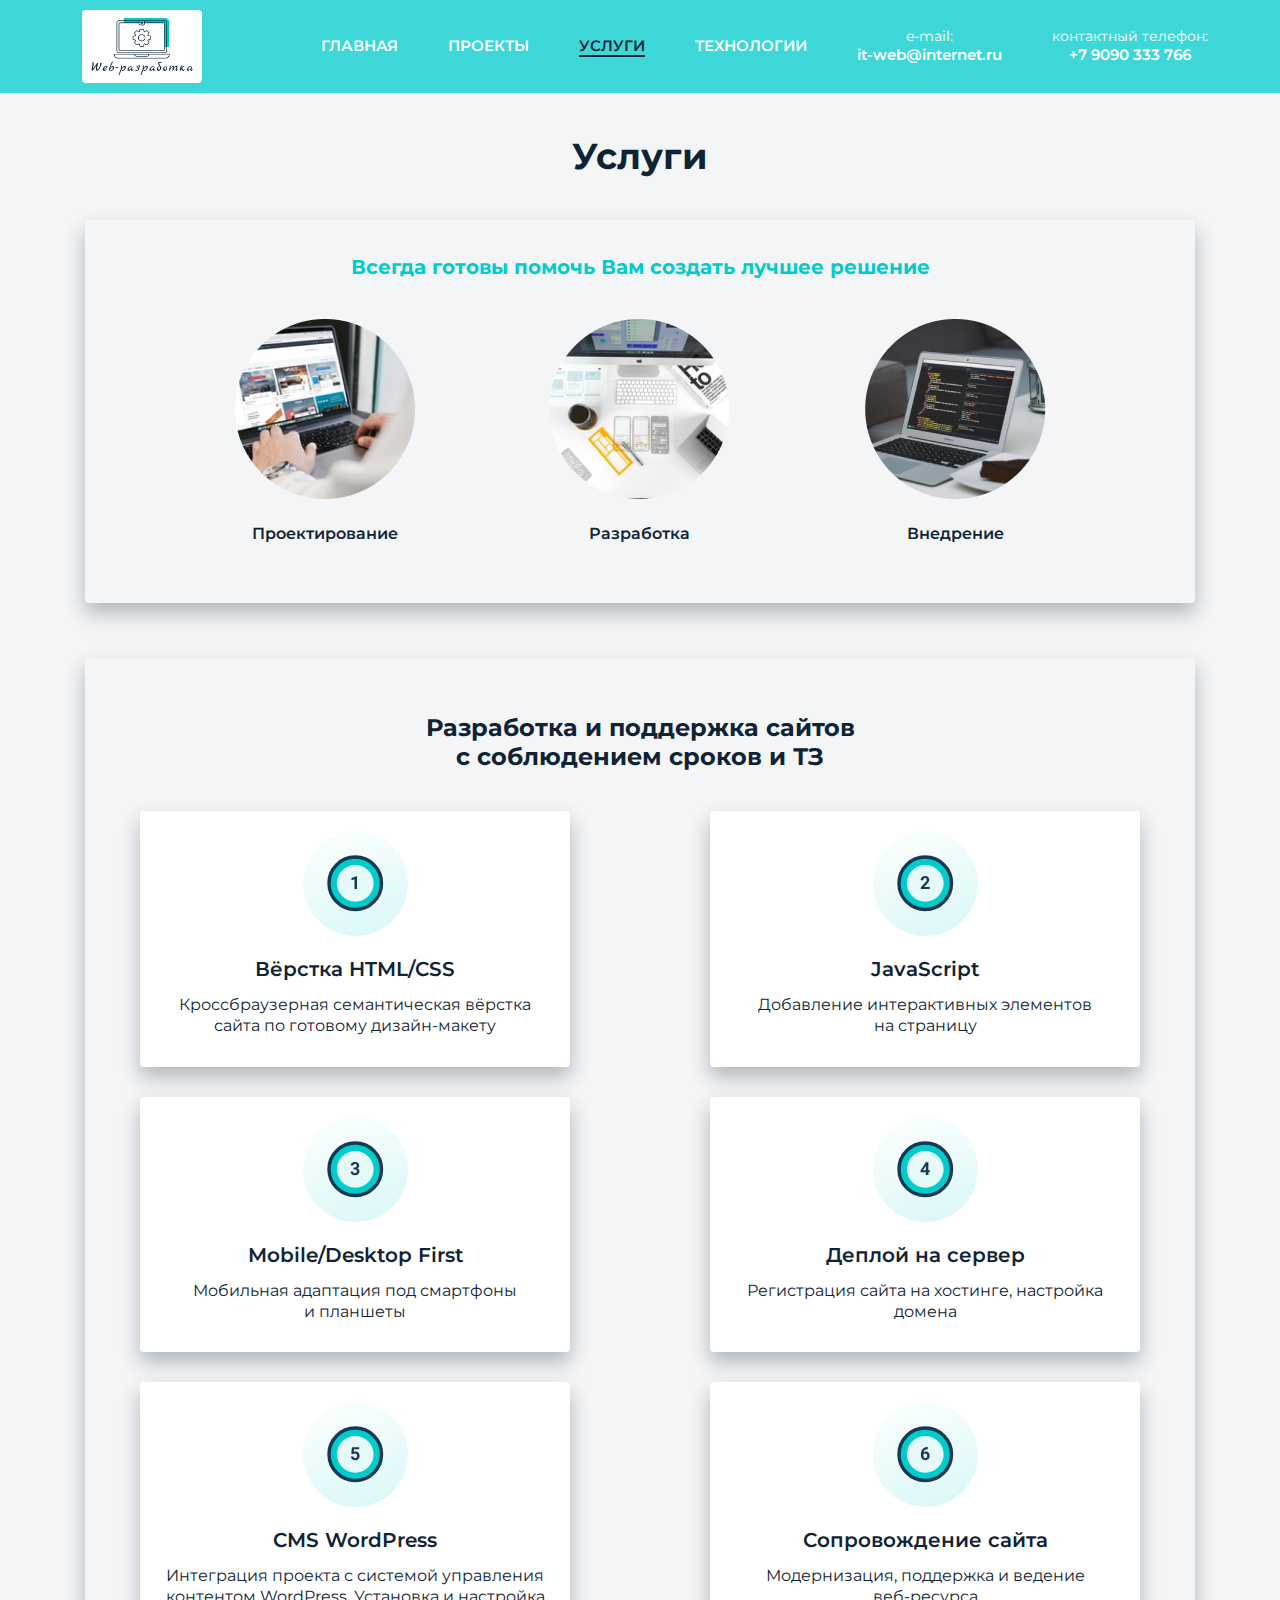
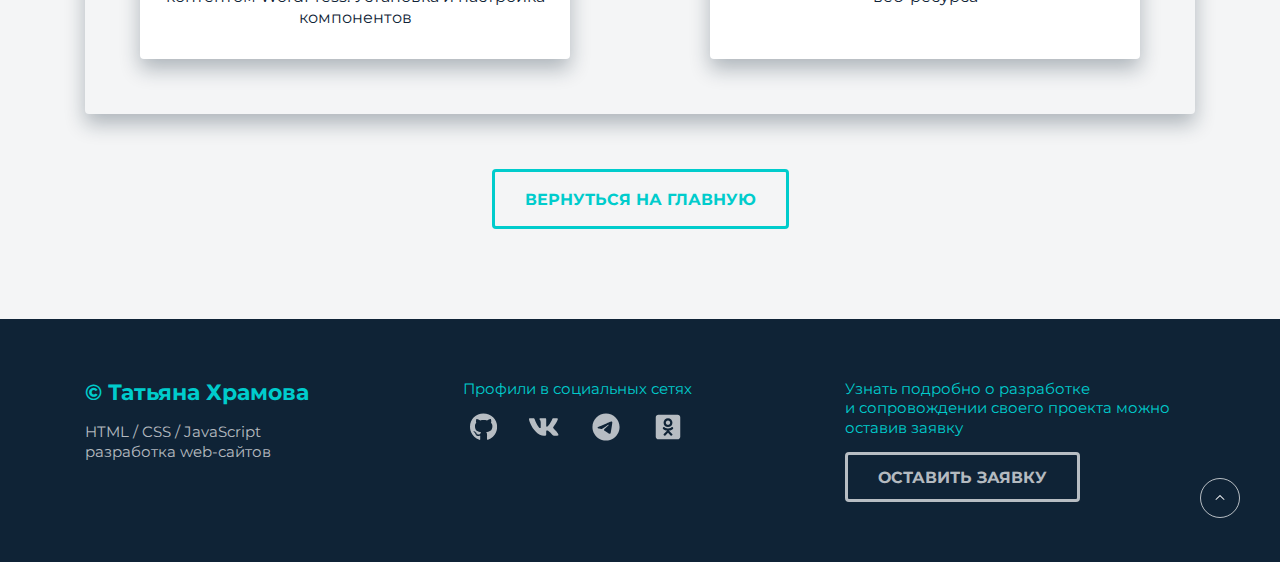
<file: services.html>
<!DOCTYPE html>
<html lang="ru">
	<head>
		<meta charset="UTF-8" />
		<meta name="viewport" content="width=device-width, initial-scale=1.0" />
		<title>Услуги</title>
		<link
			rel="SHORTCUT ICON"
			href="img/logo/favicon.ico"
			type="image/x-icon"
		/>
		<link
			href="https://fonts.googleapis.com/css2?family=Montserrat:ital,wght@0,400;0,700;1,600&display=swap"
			rel="stylesheet"
		/>
		<link rel="stylesheet" href="css/main.css" />
		<link rel="stylesheet" href="css/media.css" />
	</head>
	<body>
		<main>
			<aside class="sidebar sidebar--project">
				<a href="#" class="burger sidebar-burger">
					<img
						src="img/icons/door-closed-solid.svg"
						alt="открыть"
					/>
				</a>
				<div class="sidebar-logo">
					<a href="index.html" class="logo">
						<img
							src="img/logo/logo-13.png"
							alt="web-разработка"
							class="logo-image"
						/>
					</a>
					<a href="#" class="btn-clouse sidebar-close">
						<img
							src="img/icons/door-open-solid.svg"
							alt="закрыть"
						/>
					</a>
				</div>
				<nav class="side-menu sidebar-menu">
					<ul class="side-menu-list">
						<li class="side-menu-item">
							<a class="side-menu-link" href="index.html"
								>Главная</a
							>
						</li>
						<li class="side-menu-item">
							<a class="side-menu-link" href="projects.html"
								>Проекты</a
							>
						</li>
						<li class="side-menu-item">
							<a
								class="side-menu-link side-menu-link--activ"
								href="#"
								>Услуги</a
							>
						</li>
						<li class="side-menu-item">
							<a class="side-menu-link" href="technology.html"
								>Технологии</a
							>
						</li>
						<li class="side-menu-item">
							<a
								class="side-menu-link"
								href="mailto:it-web@internet.ru"
							>
								<div class="mail-title">e-mail:</div>
								<div class="mail-content">
									it-web@internet.ru
								</div>
							</a>
						</li>
						<li class="side-menu-item">
							<a class="side-menu-link" href="tel:+79090333766">
								<div class="phone-title">
									контактный телефон:
								</div>
								<div class="phone-content">
									+7 9090 333 766
								</div></a
							>
						</li>
					</ul>
				</nav>
			</aside>

			<section class="content-inner">
				<div class="container">
					<h2 class="project-header">Услуги</h2>
					<div class="services-image-wrapper">
						<h3 class="services-title">
							Всегда готовы помочь Вам создать лучшее решение
						</h3>
						<div class="services-image">
							<div class="services-image-item">
								<img
									src="img/services/circle-1.png"
									alt="Планирование"
								/>
								<span class="services-image-text"
									>Проектирование</span
								>
							</div>
							<div class="services-image-item">
								<img
									src="img/services/circle-2.png"
									alt="Дизайн"
								/>
								<span class="services-image-text"
									>Разработка</span
								>
							</div>
							<div class="services-image-item">
								<img
									src="img/services/circle-3.png"
									alt="Разработка"
								/>
								<span class="services-image-text"
									>Внедрение</span
								>
							</div>
						</div>
					</div>

					<div class="services-description">
						<h2 class="services-subtitle">
							Разработка и&nbsp;поддержка сайтов
							<br />
							с&nbsp;соблюдением сроков и&nbsp;ТЗ
						</h2>
						<div
							class="
								portfolio-cards-wrapper
								services-card-wrapper
							"
						>
							<!-- Card -->
							<div class="card-services">
								<a href="#" class="card-services-link">
									<img
										class="card-services-img"
										src="img/icons/frame1.svg"
										alt="Первый"
									/>
									<h3 class="card-services-title">
										Вёрстка HTML/CSS
									</h3>
									<p>
										Кроссбраузерная семантическая вёрстка
										сайта по&nbsp;готовому
										дизайн&#8209;макету
									</p></a
								>
							</div>
							<!-- //Card -->
							<!-- Card -->
							<div class="card-services">
								<a href="#" class="card-services-link">
									<img
										class="card-services-img"
										src="img/icons/frame2.svg"
										alt="Второй"
									/>
									<h3 class="card-services-title">
										JavaScript
									</h3>
									<p>
										Добавление интерактивных элементов
										на&nbsp;страницу
									</p></a
								>
							</div>
							<!-- //Card -->
							<!-- Card -->
							<div class="card-services">
								<a href="#" class="card-services-link">
									<img
										class="card-services-img"
										src="img/icons/frame3.svg"
										alt="Третий"
									/>
									<h3 class="card-services-title">
										Mobile/Desktop First
									</h3>
									<p>
										Мобильная адаптация под смартфоны
										и&nbsp;планшеты
									</p></a
								>
							</div>
							<!-- //Card -->
							<!-- Card -->
							<div class="card-services">
								<a href="#" class="card-services-link">
									<img
										class="card-services-img"
										src="img/icons/frame4.svg"
										alt="Четвёртый"
									/>
									<h3 class="card-services-title">
										Деплой на&nbsp;сервер
									</h3>
									<p>
										Регистрация сайта на&nbsp;хостинге,
										настройка домена
									</p></a
								>
							</div>
							<!-- //Card -->
							<!-- Card -->
							<div class="card-services">
								<a href="#" class="card-services-link">
									<img
										class="card-services-img"
										src="img/icons/frame5.svg"
										alt="Пятый"
									/>
									<h3 class="card-services-title">
										CMS WordPress
									</h3>
									<p>
										Интеграция проекта с&nbsp;системой
										управления контентом WordPress.
										Установка и&nbsp;настройка компонентов
									</p></a
								>
							</div>
							<!-- //Card -->
							<!-- Card -->
							<div class="card-services">
								<a href="#" class="card-services-link">
									<img
										class="card-services-img"
										src="img/icons/frame6.svg"
										alt="Шестой"
									/>
									<h3 class="card-services-title">
										Сопровождение сайта
									</h3>
									<p>
										Модернизация, поддержка и&nbsp;ведение
										веб&#8209;ресурса
									</p></a
								>
							</div>
							<!-- //Card -->
						</div>
					</div>
					<a href="index.html" class="project-btn-back"
						>Вернуться на главную</a
					>
				</div>
			</section>
		</main>

		<footer class="footer">
			<div class="container">
				<div class="footer-row">
					<!-- footer-copyright -->
					<div class="footer-copyright footer-col">
						<div class="footer-copyright-name">
							&copy; Татьяна Храмова
						</div>
						<p>
							HTML / CSS / JavaScript <br />
							разработка web-сайтов
						</p>
					</div>
					<!-- //footer-copyright -->

					<!-- footer-icons -->
					<div class="footer-icons footer-col">
						<p>Профили в социальных сетях</p>
						<div class="footer-icons-row">
							<a href="#">
								<svg
									width="28"
									height="28"
									viewBox="0 0 28 28"
									fill="none"
									xmlns="http://www.w3.org/2000/svg"
								>
									<g clip-path="url(#clip0)">
										<path
											d="M9.08714 21.7328C9.08714 21.8422 8.96116 21.9297 8.80232 21.9297C8.62156 21.9461 8.49558 21.8586 8.49558 21.7328C8.49558 21.6234 8.62156 21.5359 8.78041 21.5359C8.94473 21.5195 9.08714 21.607 9.08714 21.7328ZM7.38365 21.4867C7.34531 21.5961 7.45486 21.7219 7.61918 21.7547C7.76159 21.8094 7.92592 21.7547 7.95878 21.6453C7.99165 21.5359 7.88758 21.4102 7.72325 21.3609C7.58084 21.3227 7.42199 21.3773 7.38365 21.4867ZM9.8047 21.3938C9.64585 21.432 9.5363 21.5359 9.55273 21.6617C9.56916 21.7711 9.71158 21.8422 9.8759 21.8039C10.0347 21.7656 10.1443 21.6617 10.1279 21.5523C10.1114 21.4484 9.96354 21.3773 9.8047 21.3938ZM13.4089 0.4375C5.81161 0.4375 0 6.19609 0 13.7812C0 19.8461 3.82328 25.0359 9.28433 26.8625C9.98545 26.9883 10.2319 26.5562 10.2319 26.2008C10.2319 25.8617 10.2155 23.9914 10.2155 22.843C10.2155 22.843 6.38127 23.6633 5.57608 21.2133C5.57608 21.2133 4.95164 19.6219 4.05334 19.2117C4.05334 19.2117 2.79899 18.3531 4.14098 18.3695C4.14098 18.3695 5.50487 18.4789 6.25529 19.7805C7.45485 21.8914 9.46509 21.2844 10.2484 20.9234C10.3744 20.0484 10.7304 19.4414 11.1248 19.0805C8.06286 18.7414 4.97356 18.2984 4.97356 13.0375C4.97356 11.5336 5.38984 10.7789 6.26624 9.81641C6.12383 9.46094 5.65824 7.99531 6.40866 6.10313C7.55345 5.74766 10.1881 7.57969 10.1881 7.57969C11.2836 7.27344 12.4613 7.11484 13.628 7.11484C14.7947 7.11484 15.9723 7.27344 17.0678 7.57969C17.0678 7.57969 19.7025 5.74219 20.8473 6.10313C21.5977 8.00078 21.1321 9.46094 20.9897 9.81641C21.8661 10.7844 22.4029 11.5391 22.4029 13.0375C22.4029 18.3148 19.1767 18.7359 16.1148 19.0805C16.6187 19.5125 17.0459 20.3328 17.0459 21.618C17.0459 23.4609 17.0295 25.7414 17.0295 26.1898C17.0295 26.5453 17.2815 26.9773 17.9771 26.8516C23.4546 25.0359 27.1683 19.8461 27.1683 13.7812C27.1683 6.19609 21.0061 0.4375 13.4089 0.4375ZM5.32411 19.2992C5.25291 19.3539 5.26934 19.4797 5.36246 19.5836C5.4501 19.6711 5.57608 19.7094 5.64729 19.6383C5.71849 19.5836 5.70206 19.4578 5.60894 19.3539C5.5213 19.2664 5.39532 19.2281 5.32411 19.2992ZM4.73255 18.8562C4.6942 18.9273 4.74898 19.0148 4.85853 19.0695C4.94617 19.1242 5.05572 19.1078 5.09406 19.0312C5.1324 18.9602 5.07763 18.8727 4.96808 18.818C4.85853 18.7852 4.77089 18.8016 4.73255 18.8562ZM6.50725 20.8031C6.41961 20.8742 6.45248 21.0383 6.57846 21.1422C6.70444 21.268 6.86329 21.2844 6.93449 21.1969C7.0057 21.1258 6.97284 20.9617 6.86329 20.8578C6.74278 20.732 6.57846 20.7156 6.50725 20.8031ZM5.88282 19.9992C5.79518 20.0539 5.79518 20.1961 5.88282 20.3219C5.97046 20.4477 6.11835 20.5023 6.18956 20.4477C6.2772 20.3766 6.2772 20.2344 6.18956 20.1086C6.11287 19.9828 5.97046 19.9281 5.88282 19.9992Z"
											fill="rgba(255, 255, 255, 0.7)"
										/>
									</g>
									<defs>
										<clipPath id="clip0">
											<rect
												width="27.1683"
												height="28"
												fill="rgba(255, 255, 255, 0.7)"
											/>
										</clipPath>
									</defs>
								</svg>
								<!-- <img
									src="img/icons/github.svg"
									alt="github"
								/> -->
							</a>
							<a href="#">
								<svg
									width="32"
									height="28"
									viewBox="0 0 32 28"
									fill="none"
									xmlns="http://www.w3.org/2000/svg"
								>
									<path
										d="M29.7687 6.43672C29.9708 5.75312 29.7687 5.25 28.7965 5.25H25.5793C24.76 5.25 24.3831 5.68203 24.181 6.16328C24.181 6.16328 22.5423 10.1609 20.2264 12.7531C19.4781 13.5023 19.134 13.743 18.7243 13.743C18.5222 13.743 18.2109 13.5023 18.2109 12.8188V6.43672C18.2109 5.61641 17.9815 5.25 17.3042 5.25H12.2462C11.7328 5.25 11.4269 5.63281 11.4269 5.98828C11.4269 6.76484 12.5849 6.94531 12.7051 9.13281V13.8797C12.7051 14.9188 12.5193 15.1102 12.1097 15.1102C11.0173 15.1102 8.36267 11.0961 6.78958 6.50234C6.47277 5.61094 6.16143 5.25 5.33665 5.25H2.11946C1.20183 5.25 1.01611 5.68203 1.01611 6.16328C1.01611 7.01641 2.10854 11.2547 6.10135 16.8547C8.7614 20.6773 12.5084 22.75 15.9168 22.75C17.9651 22.75 18.2163 22.2906 18.2163 21.4977C18.2163 17.8445 18.0306 17.5 19.0575 17.5C19.5327 17.5 20.352 17.7406 22.2638 19.5836C24.4486 21.7711 24.8091 22.75 26.0326 22.75H29.2498C30.1675 22.75 30.6317 22.2906 30.3641 21.3828C29.7523 19.4742 25.6175 15.5477 25.4318 15.2852C24.9566 14.6727 25.0931 14.3992 25.4318 13.8523C25.4373 13.8469 29.3645 8.3125 29.7687 6.43672Z"
										fill="rgba(255, 255, 255, 0.7)"
									/>
								</svg>
								<!-- <img src="img/icons/vk.svg" alt="vk" /> -->
							</a>
							<a href="#">
								<svg
									xmlns="http://www.w3.org/2000/svg"
									width="32"
									height="28"
									viewBox="0 0 496 512"
								>
									<path
										fill="rgba(255, 255, 255, 0.7)"
										d="M248,8C111.033,8,0,119.033,0,256S111.033,504,248,504,496,392.967,496,256,384.967,8,248,8ZM362.952,176.66c-3.732,39.215-19.881,134.378-28.1,178.3-3.476,18.584-10.322,24.816-16.948,25.425-14.4,1.326-25.338-9.517-39.287-18.661-21.827-14.308-34.158-23.215-55.346-37.177-24.485-16.135-8.612-25,5.342-39.5,3.652-3.793,67.107-61.51,68.335-66.746.153-.655.3-3.1-1.154-4.384s-3.59-.849-5.135-.5q-3.283.746-104.608,69.142-14.845,10.194-26.894,9.934c-8.855-.191-25.888-5.006-38.551-9.123-15.531-5.048-27.875-7.717-26.8-16.291q.84-6.7,18.45-13.7,108.446-47.248,144.628-62.3c68.872-28.647,83.183-33.623,92.511-33.789,2.052-.034,6.639.474,9.61,2.885a10.452,10.452,0,0,1,3.53,6.716A43.765,43.765,0,0,1,362.952,176.66Z"
									/>
								</svg>
								<!-- <img
									src="img/icons/telegram.svg"
									alt="telegram"
								/> -->
							</a>
							<!-- <a href="#"> -->
								<!-- <svg
									width="25"
									height="28"
									aria-hidden="true"
									focusable="false"
									data-prefix="fab"
									data-icon="twitter"
									class="svg-inline--fa fa-twitter fa-w-16"
									role="img"
									xmlns="http://www.w3.org/2000/svg"
									viewBox="0 0 512 512"
								>
									<path
										fill="rgba(255, 255, 255, 0.7)"
										d="M459.37 151.716c.325 4.548.325 9.097.325 13.645 0 138.72-105.583 298.558-298.558 298.558-59.452 0-114.68-17.219-161.137-47.106 8.447.974 16.568 1.299 25.34 1.299 49.055 0 94.213-16.568 130.274-44.832-46.132-.975-84.792-31.188-98.112-72.772 6.498.974 12.995 1.624 19.818 1.624 9.421 0 18.843-1.3 27.614-3.573-48.081-9.747-84.143-51.98-84.143-102.985v-1.299c13.969 7.797 30.214 12.67 47.431 13.319-28.264-18.843-46.781-51.005-46.781-87.391 0-19.492 5.197-37.36 14.294-52.954 51.655 63.675 129.3 105.258 216.365 109.807-1.624-7.797-2.599-15.918-2.599-24.04 0-57.828 46.782-104.934 104.934-104.934 30.213 0 57.502 12.67 76.67 33.137 23.715-4.548 46.456-13.32 66.599-25.34-7.798 24.366-24.366 44.833-46.132 57.827 21.117-2.273 41.584-8.122 60.426-16.243-14.292 20.791-32.161 39.308-52.628 54.253z"
									></path>
								</svg> -->
								<!-- <img
									src="img/icons/twitter.svg"
									alt="twitter"
								/> -->
							<!-- </a> -->
							<a href="#">
								<svg
									width="32"
									height="28"
									xmlns="http://www.w3.org/2000/svg"
									viewBox="0 0 448 512"
								>
									<path
										fill="rgba(255, 255, 255, 0.7)"
										d="M184.2 177.1c0-22.1 17.9-40 39.8-40s39.8 17.9 39.8 40c0 22-17.9 39.8-39.8 39.8s-39.8-17.9-39.8-39.8zM448 80v352c0 26.5-21.5 48-48 48H48c-26.5 0-48-21.5-48-48V80c0-26.5 21.5-48 48-48h352c26.5 0 48 21.5 48 48zm-305.1 97.1c0 44.6 36.4 80.9 81.1 80.9s81.1-36.2 81.1-80.9c0-44.8-36.4-81.1-81.1-81.1s-81.1 36.2-81.1 81.1zm174.5 90.7c-4.6-9.1-17.3-16.8-34.1-3.6 0 0-22.7 18-59.3 18s-59.3-18-59.3-18c-16.8-13.2-29.5-5.5-34.1 3.6-7.9 16.1 1.1 23.7 21.4 37 17.3 11.1 41.2 15.2 56.6 16.8l-12.9 12.9c-18.2 18-35.5 35.5-47.7 47.7-17.6 17.6 10.7 45.8 28.4 28.6l47.7-47.9c18.2 18.2 35.7 35.7 47.7 47.9 17.6 17.2 46-10.7 28.6-28.6l-47.7-47.7-13-12.9c15.5-1.6 39.1-5.9 56.2-16.8 20.4-13.3 29.3-21 21.5-37z"
									/>
								</svg>
								<!-- <img
									src="img/icons/odnoklassniki.svg"
									alt="odnoklassniki"
								/> -->
							</a>
						</div>
					</div>
					<!-- //footer-icons -->

					<!-- footer-contacts -->
					<div class="footer-contacts footer-col">
						<p>
							Узнать подробно о&nbsp;разработке
							и&nbsp;сопровождении своего проекта можно оставив
							заявку
						</p>
						<a
							class="footer-button"
							href="mailto:it-web@internet.ru"
							>Оставить заявку</a
						>
					</div>
					<!-- //footer-contacts -->
				</div>
			</div>
			<div class="top">
				<a href="#" class="top-link">
					<svg
						width="40"
						height="40"
						viewBox="0 0 40 40"
						fill="none"
						xmlns="http://www.w3.org/2000/svg"
					>
						<path
							opacity="0.7"
							d="M20 0.5C30.7696 0.5 39.5 9.23045 39.5 20C39.5 30.7696 30.7696 39.5 20 39.5C9.23045 39.5 0.5 30.7696 0.5 20C0.5 9.23045 9.23045 0.5 20 0.5Z"
							stroke="#FFF"
						/>
						<path
							fill-rule="evenodd"
							clip-rule="evenodd"
							d="M20 18.1526L16.311 21.8602C16.1255 22.0466 15.8247 22.0466 15.6392 21.8602C15.4536 21.6737 15.4536 21.3714 15.6392 21.185L19.6641 17.1398C19.8496 16.9534 20.1504 16.9534 20.3359 17.1398L24.3608 21.185C24.5464 21.3714 24.5464 21.6737 24.3608 21.8602C24.1753 22.0466 23.8745 22.0466 23.689 21.8602L20 18.1526Z"
							fill="white"
						/>
					</svg>
					<!-- <img src="img/icons/top-arrow.svg" alt="icon: arrow top" /> -->
				</a>
			</div>
		</footer>

		<script src="js/sidebar-menu.js"></script>
	</body>
</html>
</file>
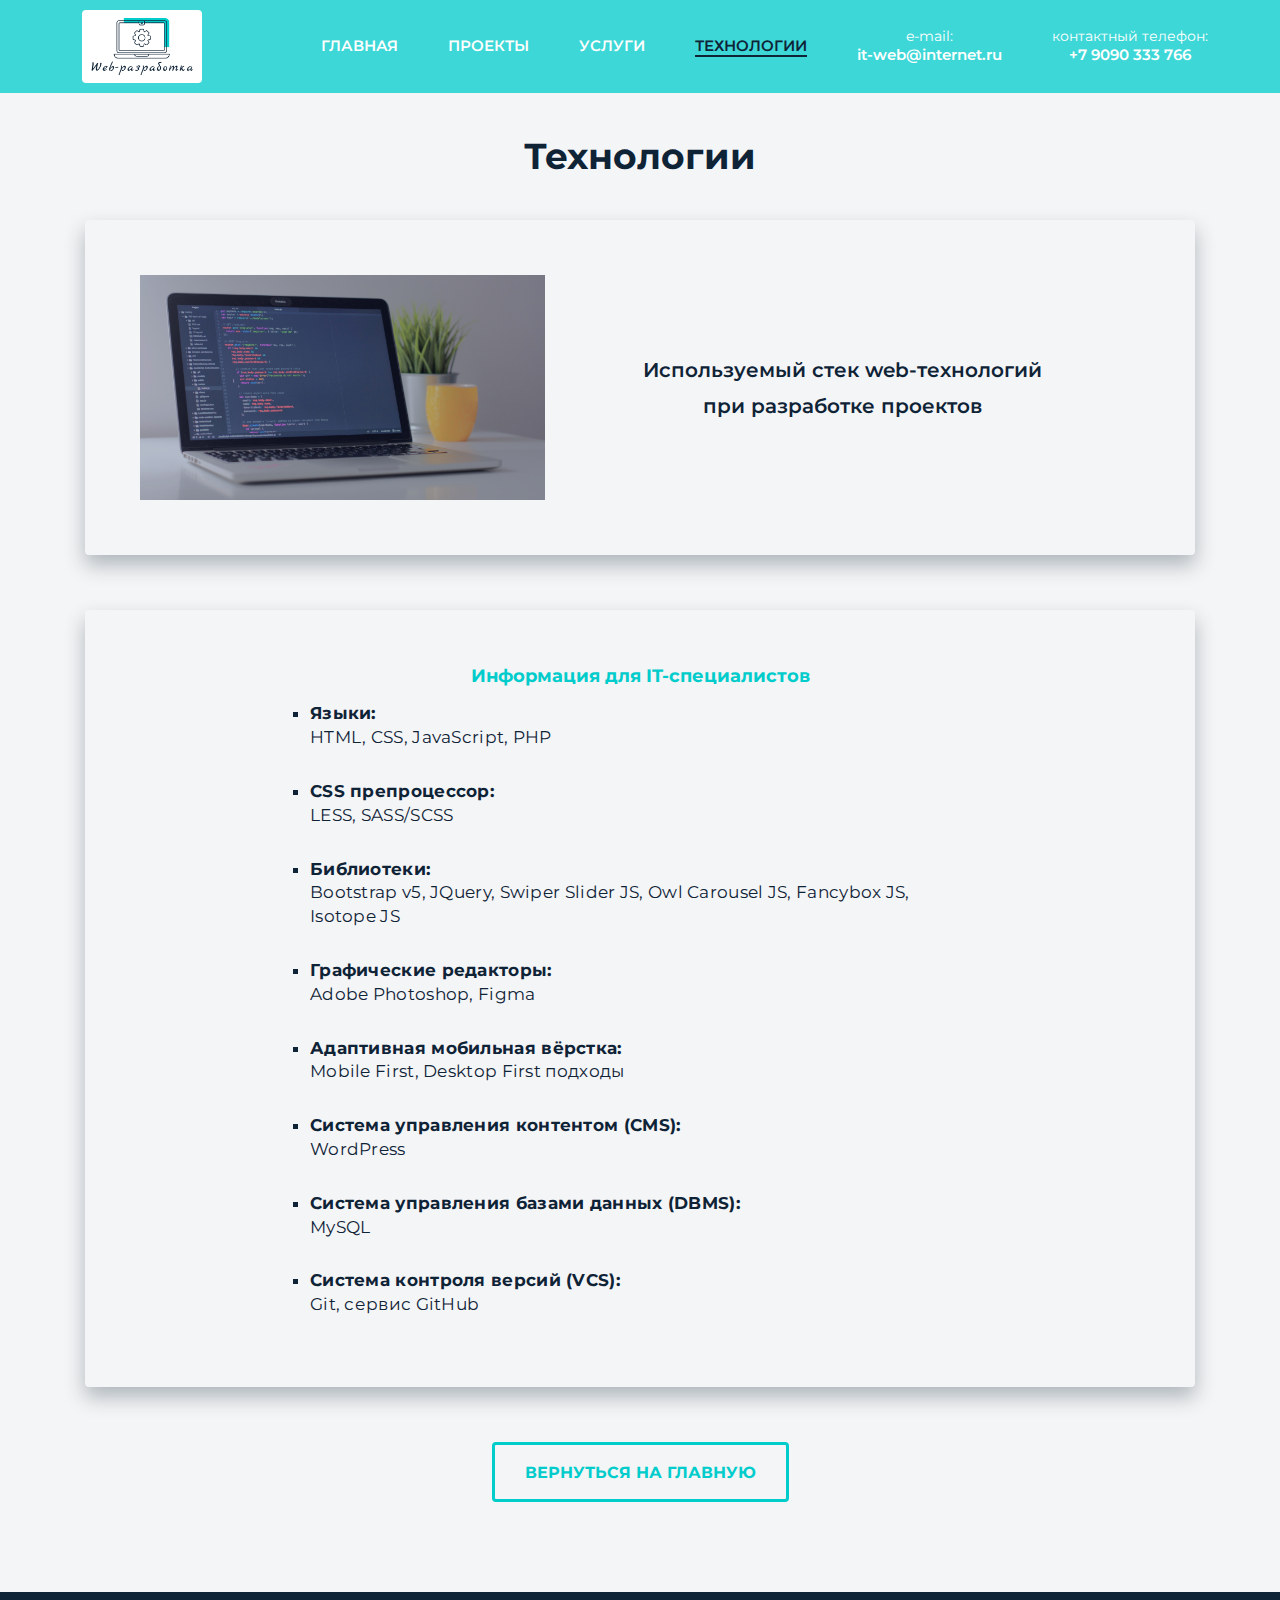
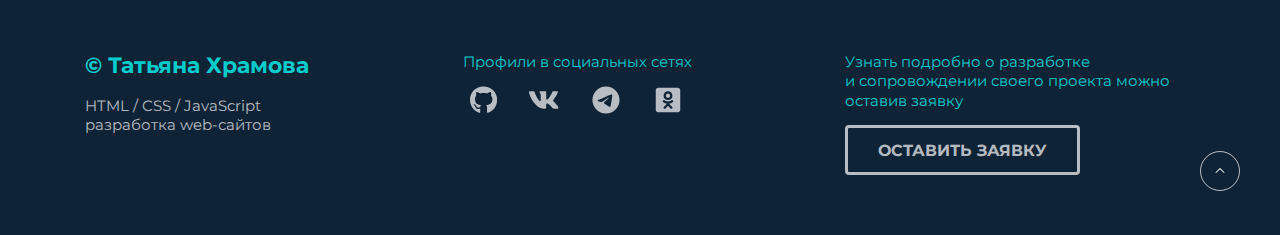
<file: technology.html>
<!DOCTYPE html>
<html lang="ru">
	<head>
		<meta charset="UTF-8" />
		<meta name="viewport" content="width=device-width, initial-scale=1.0" />
		<title>Технологии</title>
		<link
			rel="SHORTCUT ICON"
			href="img/logo/favicon.ico"
			type="image/x-icon"
		/>
		<link
			href="https://fonts.googleapis.com/css2?family=Montserrat:ital,wght@0,400;0,700;1,600&display=swap"
			rel="stylesheet"
		/>
		<link rel="stylesheet" href="css/main.css" />
		<link rel="stylesheet" href="css/media.css" />
	</head>
	<body>
		<main>
			<aside class="sidebar sidebar--project">
				<a href="#" class="burger sidebar-burger">
					<img src="img/icons/door-closed-solid.svg" alt="открыть" />
				</a>
				<div class="sidebar-logo">
					<a href="index.html" class="logo">
						<img
							src="img/logo/logo-13.png"
							alt="web-разработка"
							class="logo-image"
						/>
					</a>
					<a href="#" class="btn-clouse sidebar-close">
						<img
							src="img/icons/door-open-solid.svg"
							alt="закрыть"
						/>
					</a>
				</div>
				<nav class="side-menu sidebar-menu">
					<ul class="side-menu-list">
						<li class="side-menu-item">
							<a class="side-menu-link" href="index.html"
								>Главная</a
							>
						</li>
						<li class="side-menu-item">
							<a class="side-menu-link" href="projects.html"
								>Проекты</a
							>
						</li>
						<li class="side-menu-item">
							<a class="side-menu-link" href="services.html"
								>Услуги</a
							>
						</li>
						<li class="side-menu-item">
							<a
								class="side-menu-link side-menu-link--activ"
								href="#"
								>Технологии</a
							>
						</li>
						<li class="side-menu-item">
							<a
								class="side-menu-link"
								href="mailto:it-web@internet.ru"
							>
								<div class="mail-title">e-mail:</div>
								<div class="mail-content">
									it-web@internet.ru
								</div>
							</a>
						</li>
						<li class="side-menu-item">
							<a class="side-menu-link" href="tel:+79090333766">
								<div class="phone-title">
									контактный телефон:
								</div>
								<div class="phone-content">
									+7 9090 333 766
								</div></a
							>
						</li>
					</ul>
				</nav>
			</aside>

			<section class="content-inner">
				<div class="container">
					<h2 class="project-header">Технологии</h2>
					<div
						class="project-card project-card--technology services-description"
					>
						<div class="project-card-image">
							<img src="img/project/leptop.png" alt="Ноутбук" />
						</div>
						<div class="project-card-description">
							<span>
								Используемый стек web&#8209;технологий
								при&nbsp;разработке проектов
							</span>
						</div>
						<!-- <div class="project-card-image">
							<img src="img/project/comp.png" alt="Компьютер" />
						</div> -->
					</div>
					<div class="project-description content-inner-description">
						<h4 class="content-inner-subtitle">
							Информация для IT&#8209;специалистов
						</h4>
						<div class="project-text">
							<ul class="project-text-list">
								<li class="project-text-item">
									<strong>Языки: <br /></strong>HTML, CSS,
									JavaScript, PHP
								</li>
								<li class="project-text-item">
									<strong>CSS препроцессор: <br /></strong
									>LESS, SASS/SCSS
								</li>
								<li class="project-text-item">
									<strong>Библиотеки: <br /></strong>Bootstrap
									v5, JQuery, Swiper Slider JS, Owl Carousel
									JS, Fancybox JS, Isotope JS
								</li>
								<li class="project-text-item">
									<strong
										>Графические редакторы: <br /></strong
									>Adobe Photoshop, Figma
								</li>
								<li class="project-text-item">
									<strong
										>Адаптивная мобильная вёрстка:
										<br /></strong
									>Mobile First, Desktop First подходы
								</li>
								<li class="project-text-item">
									<strong
										>Система управления контентом (CMS):
										<br /></strong
									>WordPress
								</li>
								<li class="project-text-item">
									<strong
										>Система управления базами данных
										(DBMS): <br /></strong
									>MySQL
								</li>
								<li class="project-text-item">
									<strong
										>Система контроля версий (VCS):
										<br /></strong
									>Git, сервис GitHub
								</li>
							</ul>
						</div>
					</div>
					<a href="index.html" class="project-btn-back"
						>Вернуться на главную</a
					>
				</div>
			</section>
		</main>

		<footer class="footer">
			<div class="container">
				<div class="footer-row">
					<!-- footer-copyright -->
					<div class="footer-copyright footer-col">
						<div class="footer-copyright-name">
							&copy; Татьяна Храмова
						</div>
						<p>
							HTML / CSS / JavaScript <br />
							разработка web-сайтов
						</p>
					</div>
					<!-- //footer-copyright -->

					<!-- footer-icons -->
					<div class="footer-icons footer-col">
						<p>Профили в социальных сетях</p>
						<div class="footer-icons-row">
							<a href="#">
								<svg
									width="28"
									height="28"
									viewBox="0 0 28 28"
									fill="none"
									xmlns="http://www.w3.org/2000/svg"
								>
									<g clip-path="url(#clip0)">
										<path
											d="M9.08714 21.7328C9.08714 21.8422 8.96116 21.9297 8.80232 21.9297C8.62156 21.9461 8.49558 21.8586 8.49558 21.7328C8.49558 21.6234 8.62156 21.5359 8.78041 21.5359C8.94473 21.5195 9.08714 21.607 9.08714 21.7328ZM7.38365 21.4867C7.34531 21.5961 7.45486 21.7219 7.61918 21.7547C7.76159 21.8094 7.92592 21.7547 7.95878 21.6453C7.99165 21.5359 7.88758 21.4102 7.72325 21.3609C7.58084 21.3227 7.42199 21.3773 7.38365 21.4867ZM9.8047 21.3938C9.64585 21.432 9.5363 21.5359 9.55273 21.6617C9.56916 21.7711 9.71158 21.8422 9.8759 21.8039C10.0347 21.7656 10.1443 21.6617 10.1279 21.5523C10.1114 21.4484 9.96354 21.3773 9.8047 21.3938ZM13.4089 0.4375C5.81161 0.4375 0 6.19609 0 13.7812C0 19.8461 3.82328 25.0359 9.28433 26.8625C9.98545 26.9883 10.2319 26.5562 10.2319 26.2008C10.2319 25.8617 10.2155 23.9914 10.2155 22.843C10.2155 22.843 6.38127 23.6633 5.57608 21.2133C5.57608 21.2133 4.95164 19.6219 4.05334 19.2117C4.05334 19.2117 2.79899 18.3531 4.14098 18.3695C4.14098 18.3695 5.50487 18.4789 6.25529 19.7805C7.45485 21.8914 9.46509 21.2844 10.2484 20.9234C10.3744 20.0484 10.7304 19.4414 11.1248 19.0805C8.06286 18.7414 4.97356 18.2984 4.97356 13.0375C4.97356 11.5336 5.38984 10.7789 6.26624 9.81641C6.12383 9.46094 5.65824 7.99531 6.40866 6.10313C7.55345 5.74766 10.1881 7.57969 10.1881 7.57969C11.2836 7.27344 12.4613 7.11484 13.628 7.11484C14.7947 7.11484 15.9723 7.27344 17.0678 7.57969C17.0678 7.57969 19.7025 5.74219 20.8473 6.10313C21.5977 8.00078 21.1321 9.46094 20.9897 9.81641C21.8661 10.7844 22.4029 11.5391 22.4029 13.0375C22.4029 18.3148 19.1767 18.7359 16.1148 19.0805C16.6187 19.5125 17.0459 20.3328 17.0459 21.618C17.0459 23.4609 17.0295 25.7414 17.0295 26.1898C17.0295 26.5453 17.2815 26.9773 17.9771 26.8516C23.4546 25.0359 27.1683 19.8461 27.1683 13.7812C27.1683 6.19609 21.0061 0.4375 13.4089 0.4375ZM5.32411 19.2992C5.25291 19.3539 5.26934 19.4797 5.36246 19.5836C5.4501 19.6711 5.57608 19.7094 5.64729 19.6383C5.71849 19.5836 5.70206 19.4578 5.60894 19.3539C5.5213 19.2664 5.39532 19.2281 5.32411 19.2992ZM4.73255 18.8562C4.6942 18.9273 4.74898 19.0148 4.85853 19.0695C4.94617 19.1242 5.05572 19.1078 5.09406 19.0312C5.1324 18.9602 5.07763 18.8727 4.96808 18.818C4.85853 18.7852 4.77089 18.8016 4.73255 18.8562ZM6.50725 20.8031C6.41961 20.8742 6.45248 21.0383 6.57846 21.1422C6.70444 21.268 6.86329 21.2844 6.93449 21.1969C7.0057 21.1258 6.97284 20.9617 6.86329 20.8578C6.74278 20.732 6.57846 20.7156 6.50725 20.8031ZM5.88282 19.9992C5.79518 20.0539 5.79518 20.1961 5.88282 20.3219C5.97046 20.4477 6.11835 20.5023 6.18956 20.4477C6.2772 20.3766 6.2772 20.2344 6.18956 20.1086C6.11287 19.9828 5.97046 19.9281 5.88282 19.9992Z"
											fill="rgba(255, 255, 255, 0.7)"
										/>
									</g>
									<defs>
										<clipPath id="clip0">
											<rect
												width="27.1683"
												height="28"
												fill="rgba(255, 255, 255, 0.7)"
											/>
										</clipPath>
									</defs>
								</svg>
								<!-- <img
									src="img/icons/github.svg"
									alt="github"
								/> -->
							</a>
							<a href="#">
								<svg
									width="32"
									height="28"
									viewBox="0 0 32 28"
									fill="none"
									xmlns="http://www.w3.org/2000/svg"
								>
									<path
										d="M29.7687 6.43672C29.9708 5.75312 29.7687 5.25 28.7965 5.25H25.5793C24.76 5.25 24.3831 5.68203 24.181 6.16328C24.181 6.16328 22.5423 10.1609 20.2264 12.7531C19.4781 13.5023 19.134 13.743 18.7243 13.743C18.5222 13.743 18.2109 13.5023 18.2109 12.8188V6.43672C18.2109 5.61641 17.9815 5.25 17.3042 5.25H12.2462C11.7328 5.25 11.4269 5.63281 11.4269 5.98828C11.4269 6.76484 12.5849 6.94531 12.7051 9.13281V13.8797C12.7051 14.9188 12.5193 15.1102 12.1097 15.1102C11.0173 15.1102 8.36267 11.0961 6.78958 6.50234C6.47277 5.61094 6.16143 5.25 5.33665 5.25H2.11946C1.20183 5.25 1.01611 5.68203 1.01611 6.16328C1.01611 7.01641 2.10854 11.2547 6.10135 16.8547C8.7614 20.6773 12.5084 22.75 15.9168 22.75C17.9651 22.75 18.2163 22.2906 18.2163 21.4977C18.2163 17.8445 18.0306 17.5 19.0575 17.5C19.5327 17.5 20.352 17.7406 22.2638 19.5836C24.4486 21.7711 24.8091 22.75 26.0326 22.75H29.2498C30.1675 22.75 30.6317 22.2906 30.3641 21.3828C29.7523 19.4742 25.6175 15.5477 25.4318 15.2852C24.9566 14.6727 25.0931 14.3992 25.4318 13.8523C25.4373 13.8469 29.3645 8.3125 29.7687 6.43672Z"
										fill="rgba(255, 255, 255, 0.7)"
									/>
								</svg>
								<!-- <img src="img/icons/vk.svg" alt="vk" /> -->
							</a>
							<a href="#">
								<svg
									xmlns="http://www.w3.org/2000/svg"
									width="32"
									height="28"
									viewBox="0 0 496 512"
								>
									<path
										fill="rgba(255, 255, 255, 0.7)"
										d="M248,8C111.033,8,0,119.033,0,256S111.033,504,248,504,496,392.967,496,256,384.967,8,248,8ZM362.952,176.66c-3.732,39.215-19.881,134.378-28.1,178.3-3.476,18.584-10.322,24.816-16.948,25.425-14.4,1.326-25.338-9.517-39.287-18.661-21.827-14.308-34.158-23.215-55.346-37.177-24.485-16.135-8.612-25,5.342-39.5,3.652-3.793,67.107-61.51,68.335-66.746.153-.655.3-3.1-1.154-4.384s-3.59-.849-5.135-.5q-3.283.746-104.608,69.142-14.845,10.194-26.894,9.934c-8.855-.191-25.888-5.006-38.551-9.123-15.531-5.048-27.875-7.717-26.8-16.291q.84-6.7,18.45-13.7,108.446-47.248,144.628-62.3c68.872-28.647,83.183-33.623,92.511-33.789,2.052-.034,6.639.474,9.61,2.885a10.452,10.452,0,0,1,3.53,6.716A43.765,43.765,0,0,1,362.952,176.66Z"
									/>
								</svg>
								<!-- <img
									src="img/icons/telegram.svg"
									alt="telegram"
								/> -->
							</a>
							<!-- <a href="#"> -->
							<!-- <svg
									width="25"
									height="28"
									aria-hidden="true"
									focusable="false"
									data-prefix="fab"
									data-icon="twitter"
									class="svg-inline--fa fa-twitter fa-w-16"
									role="img"
									xmlns="http://www.w3.org/2000/svg"
									viewBox="0 0 512 512"
								>
									<path
										fill="rgba(255, 255, 255, 0.7)"
										d="M459.37 151.716c.325 4.548.325 9.097.325 13.645 0 138.72-105.583 298.558-298.558 298.558-59.452 0-114.68-17.219-161.137-47.106 8.447.974 16.568 1.299 25.34 1.299 49.055 0 94.213-16.568 130.274-44.832-46.132-.975-84.792-31.188-98.112-72.772 6.498.974 12.995 1.624 19.818 1.624 9.421 0 18.843-1.3 27.614-3.573-48.081-9.747-84.143-51.98-84.143-102.985v-1.299c13.969 7.797 30.214 12.67 47.431 13.319-28.264-18.843-46.781-51.005-46.781-87.391 0-19.492 5.197-37.36 14.294-52.954 51.655 63.675 129.3 105.258 216.365 109.807-1.624-7.797-2.599-15.918-2.599-24.04 0-57.828 46.782-104.934 104.934-104.934 30.213 0 57.502 12.67 76.67 33.137 23.715-4.548 46.456-13.32 66.599-25.34-7.798 24.366-24.366 44.833-46.132 57.827 21.117-2.273 41.584-8.122 60.426-16.243-14.292 20.791-32.161 39.308-52.628 54.253z"
									></path>
								</svg> -->
							<!-- <img
									src="img/icons/twitter.svg"
									alt="twitter"
								/> -->
							<!-- </a> -->
							<a href="#">
								<svg
									width="32"
									height="28"
									xmlns="http://www.w3.org/2000/svg"
									viewBox="0 0 448 512"
								>
									<path
										fill="rgba(255, 255, 255, 0.7)"
										d="M184.2 177.1c0-22.1 17.9-40 39.8-40s39.8 17.9 39.8 40c0 22-17.9 39.8-39.8 39.8s-39.8-17.9-39.8-39.8zM448 80v352c0 26.5-21.5 48-48 48H48c-26.5 0-48-21.5-48-48V80c0-26.5 21.5-48 48-48h352c26.5 0 48 21.5 48 48zm-305.1 97.1c0 44.6 36.4 80.9 81.1 80.9s81.1-36.2 81.1-80.9c0-44.8-36.4-81.1-81.1-81.1s-81.1 36.2-81.1 81.1zm174.5 90.7c-4.6-9.1-17.3-16.8-34.1-3.6 0 0-22.7 18-59.3 18s-59.3-18-59.3-18c-16.8-13.2-29.5-5.5-34.1 3.6-7.9 16.1 1.1 23.7 21.4 37 17.3 11.1 41.2 15.2 56.6 16.8l-12.9 12.9c-18.2 18-35.5 35.5-47.7 47.7-17.6 17.6 10.7 45.8 28.4 28.6l47.7-47.9c18.2 18.2 35.7 35.7 47.7 47.9 17.6 17.2 46-10.7 28.6-28.6l-47.7-47.7-13-12.9c15.5-1.6 39.1-5.9 56.2-16.8 20.4-13.3 29.3-21 21.5-37z"
									/>
								</svg>
								<!-- <img
									src="img/icons/odnoklassniki.svg"
									alt="odnoklassniki"
								/> -->
							</a>
						</div>
					</div>
					<!-- //footer-icons -->

					<!-- footer-contacts -->
					<div class="footer-contacts footer-col">
						<p>
							Узнать подробно о&nbsp;разработке
							и&nbsp;сопровождении своего проекта можно оставив
							заявку
						</p>
						<a
							class="footer-button"
							href="mailto:it-web@internet.ru"
							>Оставить заявку</a
						>
					</div>
					<!-- //footer-contacts -->
				</div>
			</div>
			<div class="top">
				<a href="#" class="top-link">
					<svg
						width="40"
						height="40"
						viewBox="0 0 40 40"
						fill="none"
						xmlns="http://www.w3.org/2000/svg"
					>
						<path
							opacity="0.7"
							d="M20 0.5C30.7696 0.5 39.5 9.23045 39.5 20C39.5 30.7696 30.7696 39.5 20 39.5C9.23045 39.5 0.5 30.7696 0.5 20C0.5 9.23045 9.23045 0.5 20 0.5Z"
							stroke="#FFF"
						/>
						<path
							fill-rule="evenodd"
							clip-rule="evenodd"
							d="M20 18.1526L16.311 21.8602C16.1255 22.0466 15.8247 22.0466 15.6392 21.8602C15.4536 21.6737 15.4536 21.3714 15.6392 21.185L19.6641 17.1398C19.8496 16.9534 20.1504 16.9534 20.3359 17.1398L24.3608 21.185C24.5464 21.3714 24.5464 21.6737 24.3608 21.8602C24.1753 22.0466 23.8745 22.0466 23.689 21.8602L20 18.1526Z"
							fill="white"
						/>
					</svg>
					<!-- <img src="img/icons/top-arrow.svg" alt="icon: arrow top" /> -->
				</a>
			</div>
		</footer>

		<script src="js/sidebar-menu.js"></script>
	</body>
</html>
</file>
<file: css/main.css>
* {
	box-sizing: border-box;
}
html {
	scroll-behavior: smooth;
}
body {
	margin: 0;
	font-family: 'Montserrat', sans-serif;
	color: #0f2336;
	background-color: #f4f5f6;
}
h1,
h2,
h3,
h4 {
	margin: 0;
}
img {
	max-width: 100%;
	vertical-align: middle;
	height: auto;
}
.container {
	max-width: 1140px;
	margin-left: auto;
	margin-right: auto;
	padding: 0 15px;
}
/* --- Header --- */
.header {
	position: relative;
	display: flex;
	flex-direction: column;
	justify-content: center;
	align-items: center;
	width: 100%;
	height: 100vh;
}
.sidebar {
	width: 100%;
	display: flex;
	justify-content: space-around;
	align-items: center;
	position: absolute;
	top: 0;
	left: 0;
	padding: 10px 5px;
	background-color: rgba(0, 204, 204, 0.75);
}
.sidebar--project {
	position: relative;
	padding-left: 30px;
	/* background-color: rgb(0, 204, 204); */
}
.sidebar-logo {
	display: inline-block;
	transition: 0.1s ease-in;
}
.logo {
	display: inline-block;
	transition: 0.2s ease-in;
}
.logo:hover {
	transform: translateX(5px);
}
.logo-image {
	max-width: 120px;
	padding: 7px;
	background-color: #fff;
	border-radius: 4px;
}
.side-menu-list {
	display: flex;
	padding: 0;
	margin: 0;
	list-style: none;
	align-items: center;
}
.side-menu-list > * + * {
	margin-left: 20px;
}
.side-menu-item {
	text-align: center;
	text-transform: uppercase;
}
.side-menu-link {
	display: block;
	padding: 5px 15px;
	font-size: 15px;
	font-weight: 600;
	color: #fff;
	text-decoration: none;
	transition: 0.3s ease-in;
}
.side-menu-link:after {
	display: block;
	content: '';
	height: 2px;
	width: 0%;
	background-color: #0f2336;
	transition: width 0.3s ease-in-out;
}
.side-menu-link:hover:after {
	width: 100%;
}
.side-menu-link:hover {
	color: #0f2336;
}
.side-menu-link--activ {
	color: #0f2336;
}
.side-menu-link--activ.side-menu-link:after {
	width: 100%;
}
.mail-title,
.phone-title {
	font-size: 14px;
	font-weight: 400;
	text-transform: none;
}
.mail-content {
	text-transform: none;
}
.burger {
	display: none;
	width: 35px;
	height: 35px;
	overflow: hidden;
	cursor: pointer;
	position: relative;
}
.btn-clouse {
	display: none;
}
.header-title {
	margin: 0;
	margin-bottom: 35px;
	padding: 0 10px;
	font-weight: 700;
	font-size: 52px;
	line-height: 1.3;
	letter-spacing: 0.2em;
	text-align: center;
	color: #0f2336;
	border-radius: 4px;
	background-color: rgba(255, 255, 255, 0.8);
}
.header-subtitle {
	max-width: 480px;
	margin: 0;
	padding: 0 10px;
	font-weight: 700;
	font-size: 15px;
	line-height: 140%;
	text-align: center;
	letter-spacing: 0.2em;
	text-transform: uppercase;
	color: #0f2336;
	border-radius: 4px;
	background-color: rgba(255, 255, 255, 0.75);
}
.header-subtitle--big {
	margin-bottom: 20px;
}
.header-arrow {
	width: 48px;
	height: 48px;
	position: absolute;
	bottom: 50px;
	left: 50%;
	transform: translate(-50%, 0);
	transition: transform 0.2s ease-in;
}
.header-arrow:hover {
	transform: translate(-50%, 15%);
}
/* --- Portfolio --- */
.portfolio {
	padding-top: 80px;
	padding-bottom: 90px;
}
.portfolio-header {
	margin: 0;
	margin-bottom: 70px;
	font-weight: 700;
	font-size: 46px;
	line-height: 130%;
	text-align: center;
}
.portfolio-cards-wrapper {
	display: flex;
	flex-wrap: wrap;
	justify-content: space-between;
	margin-bottom: 70px;
}
.card {
	margin-bottom: 30px;
	max-width: 540px;
	background-color: #fff;
	border-radius: 4px;
	box-shadow: 0px 10px 20px rgba(15, 35, 54, 0.3);
	transition: transform 0.2s ease-in;
}
.card:hover {
	transform: translateY(-15px);
}
.card-link {
	display: block;
	padding: 20px 20px 30px;
	color: #0f2336;
	text-decoration: none;
	transition: color 0.2s ease-in;
}
.card-link:hover {
	color: #00cccc;
}
.card:last-child,
.card:nth-last-child(2) {
	margin-bottom: 0;
}
.card-img {
	margin-bottom: 20px;
}
.card-title {
	margin: 0;
	margin-bottom: 13px;
	font-weight: 600;
	font-size: 24px;
	line-height: 130%;
}
.card p {
	margin: 0;
	font-size: 16px;
	line-height: 130%;
}

/* --- Footer --- */
.footer {
	background: #0f2336;
	padding-top: 60px;
	padding-bottom: 60px;
	color: rgba(255, 255, 255, 0.7);
	position: relative;
}
.footer-row {
	display: flex;
	flex-direction: row;
	justify-content: space-between;
}
.footer-copyright {
	line-height: 1.3;
}
.footer-copyright-name {
	font-weight: 700;
	font-size: 22px;
	margin-bottom: 15px;
}
.footer-col {
	max-width: 350px;
}
.footer-copyright {
	color: #00cccc;
	text-decoration: none;
	transition: 0.2s ease-in;
}
.footer-copyright p {
	margin: 0;
	margin-bottom: 15px;
	font-size: 15px;
	color: rgba(255, 255, 255, 0.7);
}
.footer-icons p {
	margin: 0;
	margin-bottom: 15px;
	font-size: 15px;
	line-height: 1.3;
	color: #00cccc;
}
.footer-icons-row {
	display: flex;
	align-items: center;
	justify-content: center;
}
.footer-icons-row > * + * {
	margin-left: 30px;
}
.footer-icons-row a,
path {
	transition: fill 0.3s ease-in;
}
.footer-icons-row a:hover path {
	fill: #00cccc;
}
.footer-button {
	display: inline-block;
	height: 50px;
	padding-left: 30px;
	padding-right: 30px;
	line-height: 46px;
	border: 3px solid rgba(255, 255, 255, 0.7);
	border-radius: 4px;
	color: rgba(255, 255, 255, 0.7);
	font-weight: 700;
	font-size: 16px;
	text-transform: uppercase;
	text-decoration: none;
	transition: all 0.2s ease-in;
}
.footer-button:hover {
	background-color: #fff;
	color: #00cccc;
	box-shadow: 0px 5px 20px rgba(255, 255, 255, 0.7);
}
.footer-contacts p {
	margin: 0 0 15px;
	font-size: 15px;
	line-height: 1.3;
	color: #00cccc;
}
.top {
	position: absolute;
	bottom: 40px;
	right: 40px;
}
.top-link,
path {
	transition: fill 0.3s ease-in;
}
.top-link:hover path {
	stroke: #00cccc;
}

/* --- Project --- */
.project-wrapper {
	padding-top: 40px;
	padding-bottom: 80px;
	background-color: #f4f5f6;
	text-align: center;
}
.project {
	text-align: center;
}
.project-content {
	padding-top: 55px;
	padding-bottom: 55px;
	margin-bottom: 55px;
	border-radius: 4px;
	box-shadow: 0px 10px 20px rgba(15, 35, 54, 0.3);
}
.project:last-child {
	padding-bottom: 0;
	border-bottom: none;
}
.project-header {
	margin: 0;
	margin-bottom: 40px;
	font-weight: 700;
	font-size: 36px;
	line-height: 1.3;
}
.project-img {
	margin-bottom: 30px;
}
.project-description {
	margin: 0 auto;
}
.project-description p {
	max-width: 730px;
	margin-top: 0;
	margin-right: auto;
	margin-bottom: 15px;
	margin-left: auto;
	font-size: 16px;
	line-height: 1.5;
}
.project-description a {
	text-decoration: none;
	color: #00cccc;
}
.project-description a:hover {
	text-decoration: underline;
}
.project-text-list {
	padding: 0 20px;
	margin: 0;
	text-align: left;
	font-size: 17px;
	line-height: 1.4;
	letter-spacing: 0.3px;
	list-style-type: square;
}
.project-text-item {
	padding: 15px 0;
}
.project-btn-back {
	display: inline-block;
	height: 60px;
	padding-left: 30px;
	padding-right: 30px;
	line-height: 56px;
	border: 3px solid #00cccc;
	border-radius: 4px;
	color: #00cccc;
	font-weight: 700;
	font-size: 16px;
	text-transform: uppercase;
	text-decoration: none;
	transition: all 0.2s ease-in;
}
.project-btn-back:hover {
	background-color: #00cccc;
	color: #fff;
	box-shadow: 0px 5px 20px #00cccc;
}
.project-card {
	display: flex;
	align-items: center;
	margin-bottom: 40px;
	color: #0f2336;
	box-shadow: 0px 10px 20px rgba(15, 35, 54, 0.3);
}
.project-card-description {
	max-width: 600px;
	padding: 15px 20px;
	text-align: center;
}
.project-card-description span {
	font-size: 20px;
	font-weight: 600;
	line-height: 1.8;
}
.project-card-title {
	margin-bottom: 40px;
	font-size: 36px;
}
.btn-more {
	text-align: center;
}
.content-inner {
	padding: 40px 0 90px;
	text-align: center;
	color: #0f2336;
}
.services-card-wrapper {
	margin-bottom: 0;
}
.services-image-wrapper {
	padding: 35px 15px;
	border-radius: 4px;
	background-color: #f4f5f6;
	margin-bottom: 55px;
	box-shadow: 0px 10px 20px rgba(15, 35, 54, 0.3);
}
.services-title {
	margin-bottom: 40px;
	font-size: 20px;
	color: #00cccc;
}
.services-image {
	display: flex;
	justify-content: space-evenly;
}
.services-image-item {
	display: flex;
	flex-direction: column;
}
.services-image-text {
	padding-top: 25px;
	padding-bottom: 25px;
	color: #0f2336;
	font-weight: 600;
}
.content-inner-description {
	padding: 55px 0;
	margin-bottom: 55px;
	border-radius: 4px;
	background-color: #f4f5f6;
	box-shadow: 0px 10px 20px rgba(15, 35, 54, 0.3);
}
.content-inner-subtitle {
	font-size: 18px;
	color: #00cccc;
}
.project-text {
	max-width: 700px;
	margin: 0 auto;
}
.services-subtitle {
	margin: 0;
	margin-bottom: 40px;
	color: #0f2336;
}
.services-description {
	padding: 55px;
	margin-bottom: 55px;
	border-radius: 4px;
	background-color: #f4f5f6;
	box-shadow: 0px 10px 20px rgba(15, 35, 54, 0.3);
}
.card-services {
	margin-bottom: 30px;
	max-width: 430px;
	background-color: #fff;
	box-shadow: 0px 10px 20px rgba(15, 35, 54, 0.3);
	transition: transform 0.2s ease-in;
	border-radius: 4px;
}
.card-services:hover {
	transform: translateY(-15px);
}
.card-services-link {
	display: block;
	padding: 20px 20px 30px;
	color: #0f2336;
	text-decoration: none;
	transition: color 0.2s ease-in;
}
.card-services-link:hover {
	color: #00cccc;
}
.card-services:last-child,
.card-services:nth-last-child(2) {
	margin-bottom: 0;
}
.card-services-img {
	margin-bottom: 20px;
}
.card-services-title {
	margin: 0;
	margin-bottom: 13px;
	font-weight: 600;
	font-size: 20px;
	line-height: 130%;
}
.card-services p {
	margin: 0;
	font-size: 16px;
	line-height: 130%;
}
.project-card-image {
	width: 50%;
}
</file>
<file: css/media.css>
@media (max-width: 1140px) {
	.card,
	.card-services {
		width: calc(50% - 15px);
	}
	.footer {
		padding-top: 40px;
		padding-bottom: 40px;
	}
	.footer-row {
		flex-direction: column-reverse;
		align-items: center;
		text-align: center;
	}
	.footer-col {
		margin-bottom: 50px;
	}
	.footer-col:first-child {
		margin-bottom: 0;
	}
}
@media (max-width: 992px) {
	.header {
		padding-right: 10px;
		padding-left: 60px;
	}
	.header-title {
		font-size: 42px;
	}
	.header-subtitle {
		font-size: 12px;
	}
	.logo-image {
		max-width: 110px;
	}
	.sidebar {
		width: 50px;
		position: fixed;
		left: 0;
		top: 0;
		padding-top: 0;
		bottom: 0;
		box-sizing: border-box;
		display: flex;
		align-items: center;
		justify-content: space-evenly;
		flex-direction: column;
		transition: width 0.3s;
		background-color: transparent;
	}
	.sidebar--opened {
		width: 320px;
		padding: 0 3% 0 3%;
		z-index: 9;
		background: rgba(15, 35, 54, 0.95);
	}
	.sidebar--main {
		position: absolute;
		background: rgba(15, 35, 54, 0.95);
	}
	.sidebar-menu {
		position: absolute;
		left: -400px;
		transition: left 0.3s;
	}
	.sidebar--opened .sidebar-menu {
		left: 0;
		width: 100%;
		text-align: center;
		transition-delay: 0.1s;
	}
	.sidebar--opened .sidebar-logo {
		display: flex;
	}
	.sidebar-logo {
		position: absolute;
		top: 20px;
		left: 0;
		right: 0;
		display: none;
		justify-content: center;
		z-index: 9;
	}
	.sidebar-close {
		position: absolute;
		top: 0;
		right: 23px;
	}
	.side-menu-list {
		display: inline-block;
	}
	.side-menu-item {
		margin-bottom: 25px;
	}
	.side-menu-list > * + * {
		margin-left: 0;
	}
	.side-menu-link {
		padding: 0;
		color: #00cccc;
	}
	.side-menu-link:after {
		display: block;
		content: '';
		height: 2px;
		width: 0%;
		background-color: #00cccc;
		transition: width 0.3s ease-in-out;
	}
	.side-menu-link:hover {
		color: #00cccc;
	}
	.side-menu-link--activ {
		color: #00cccc;
	}
	.burger {
		display: block;
		position: absolute;
		top: 20px;
		z-index: 9;
	}
	.btn-clouse {
		display: block;
		width: 35px;
		height: 35px;
	}
	.sidebar--opened .sidebar-burger {
		display: none;
	}
	.project-header {
		font-size: 26px;
		margin-bottom: 20px;
	}
	.project-content {
		padding: 30px 15px;
		margin-bottom: 30px;
	}
	.project-img {
		margin-bottom: 20px;
	}
	.project-card-title {
		margin-bottom: 20px;
		/* padding-left: 45px; */
		font-size: 26px;
	}
	.project-card {
		flex-direction: column;
	}
	.project-card-description span {
		font-size: 17px;
		line-height: 1.5;
	}
	.content-inner-description {
		padding: 25px 20px;
		border-radius: 4px;
		background-color: #f4f5f6;
		list-style: none;
	}
	.services-subtitle {
		font-size: 18px;
	}
	.services-description {
		padding: 20px 15px;
		border-radius: 4px;
		background-color: #f4f5f6;
	}
}
@media (max-width: 768px) {
	.header-title {
		font-size: 32px;
	}
	.header-subtitle {
		font-size: 11px;
	}
	.side-menu-item {
		margin-bottom: 15px;
	}
	.portfolio {
		padding-top: 40px;
		padding-bottom: 60px;
	}
	.portfolio-header {
		font-size: 32px;
		margin-bottom: 30px;
	}
	.portfolio-cards-wrapper {
		justify-content: center;
	}
	.card {
		max-width: 530px;
		width: 100%;
	}
	.services-title {
		font-size: 18px;
	}
	.card-services {
		max-width: 400px;
		width: 100%;
	}
	.card-services-title {
		font-size: 18px;
	}
	.card-services:nth-last-child(2) {
		margin-bottom: 30px;
	}
	.card:nth-last-child(2) {
		margin-bottom: 30px;
	}
	.card-link {
		padding: 15px;
	}
	.card-img {
		margin-bottom: 10px;
	}
	.card-title {
		font-size: 18px;
		margin-bottom: 10px;
	}
	.card p {
		font-size: 14px;
	}
	.footer-copyright-name {
		font-size: 18px;
		margin-bottom: 5px;
	}
	.footer-copyright p {
		font-size: 14px;
	}
	.footer-icons p {
		font-size: 14px;
	}
	.footer-contacts p {
		font-size: 14px;
	}
	.top {
		position: absolute;
		bottom: 20px;
		right: 20px;
	}
	.content-inner-subtitle {
		font-size: 17px;
	}
	.services-image {
		flex-direction: column;
		text-align: center;
		align-items: center;
	}
	.services-image-item {
		max-width: 70%;
	}
	.project-img {
		margin-bottom: 20px;
	}
	.project-text-list {
		list-style-type: none;
		font-size: 16px;
	}
	.project-btn-back {
		font-size: 15px;
		padding: 0;
		width: 100%;
		max-width: 300px;
	}
}
@media (max-height: 414px) {
	.logo {
		display: none;
	}
}
</file>
